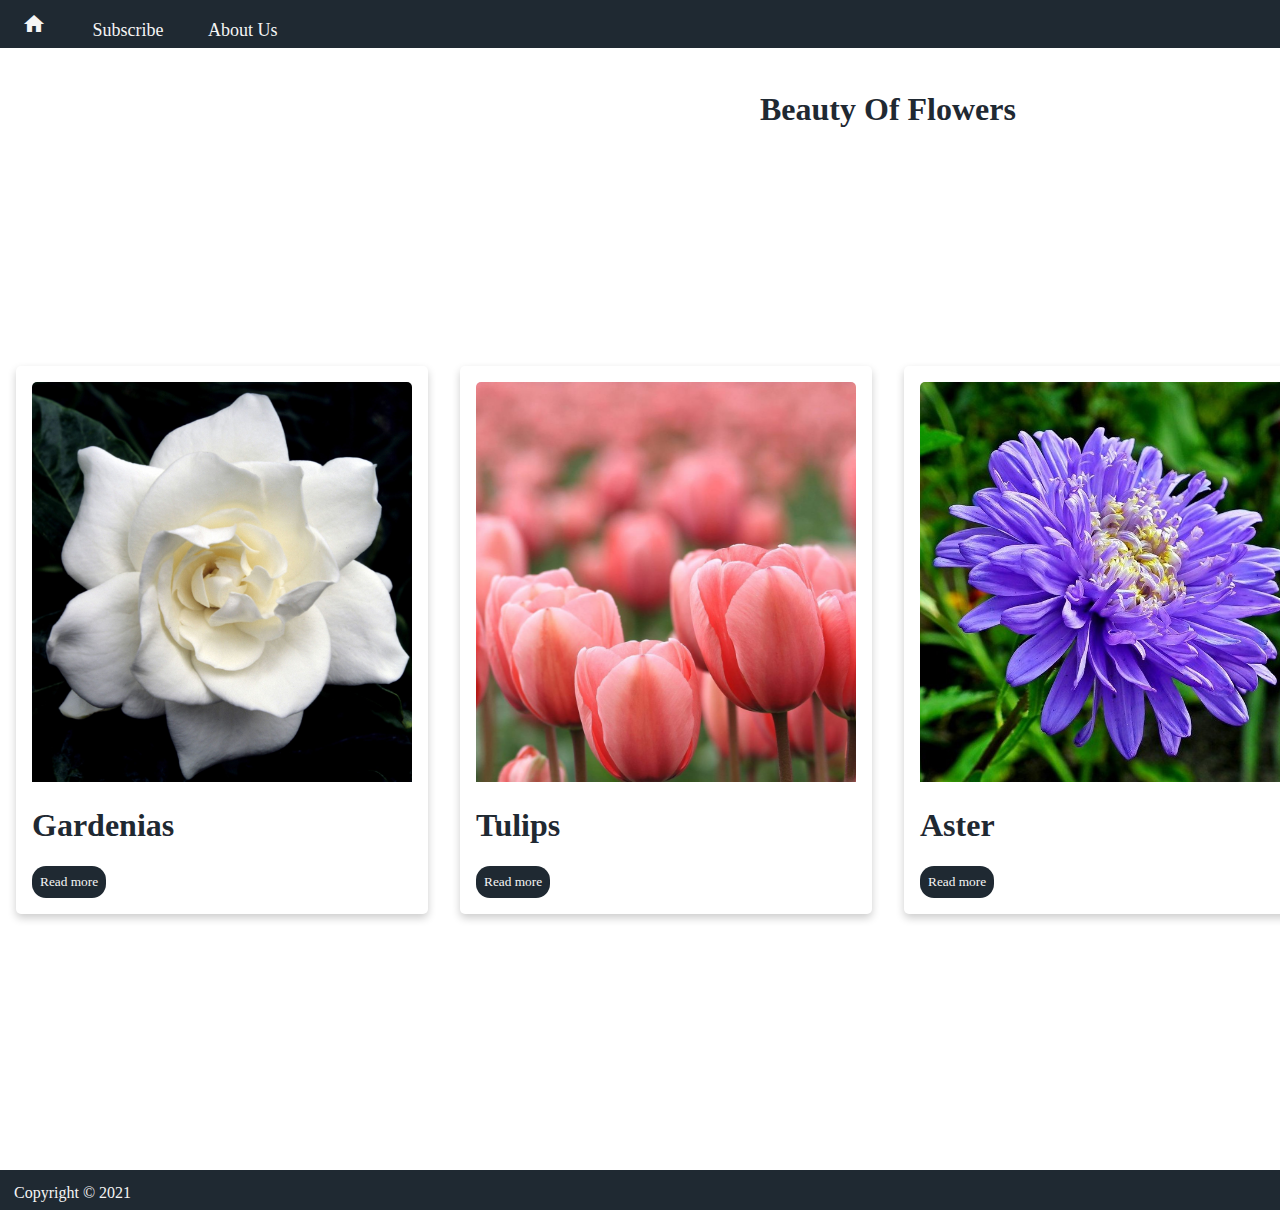
<file: Personal Blog Project/Index.html>
<!DOCTYPE html>
<html>
  <head>
    <meta charset="UTF-8" name="viewport" content="width=device-width, initial-scale=1.0">
    <title>Home Page</title>
    <link rel="stylesheet" href="StyleSheets/Style.css">
    <link rel="stylesheet" href="https://fonts.googleapis.com/icon?family=Material+Icons">
    <script>

      //TODO: Redirect to Post pages
      function pageRedirect() {
        window.location.href = "HtmlPages/BlogPost.html";
      }  
      
      function pageRedirect2() {
        window.location.href = "HtmlPages/BlogPostTulips.html";
      }  

      function pageRedirect3() {
        window.location.href = "HtmlPages/BlogPostAster.html";
      } 

      function pageRedirect4() {
        window.location.href = "HtmlPages/BlogPostPeonies.html";
      } 
     </script> 

  </head>
  <body>

      <!--TODO: Home page Grid-->
      <div class="container" id="home-cont">

        <!--TODO: Homepage Navigation bar -->
        <div class="nav-bar">
          <ul class="nav-list">
             <li class="home-item">
               <a class="material-icons" href="Index.html">home</a>
             </li>
             <li> 
               <a href="HtmlPages/SubscribePage.html">Subscribe</a> 
             </li>
             <li>
               <a href="#">About Us</a>
             </li>
             <li> 
              <a class="material-icons" id="search-icon" href="#">search</a> 
             </li>
          </ul> 
        </div>   

        <!--TODO: Homepage Header -->
        <div class="plog-header">
          <h1>Beauty Of Flowers</h1>
        </div>        

        <div class="bolg-card">
           <!--TODO: Homepage Flexbox cards-->
           <div class="felx-card">

              <div class="card1">
                 <img src="Images/Gardenia2.jpg" alt="Gardenia flower">
                 <h1>Gardenias</h1>
                 <button onclick="pageRedirect()">
                   Read more
                 </button>
              </div>

              <div class="card2">
                <img src="Images/Tulips.jpg" alt="Tulip flower">
                <h1>Tulips</h1>
                <button onclick="pageRedirect2()">
                  Read more
                </button>
             </div>

             <div class="card3">
              <img src="Images/Aster.jpg" alt="Aster flower">
              <h1>Aster</h1>
              <button onclick="pageRedirect3()">
                Read more
              </button>
             </div>

             <div class="card4">
              <img src="Images/Peonies.jpg" alt="Peonie flower">
              <h1>Peonies</h1>
              <button onclick="pageRedirect4()">
                Read more
              </button>
             </div>

           </div>
        </div>

        <!--TODO: Homepage Footer -->
        <div class="footer">
          Copyright © 2021
        </div>

      </div>

  </body>
</html>
</file>
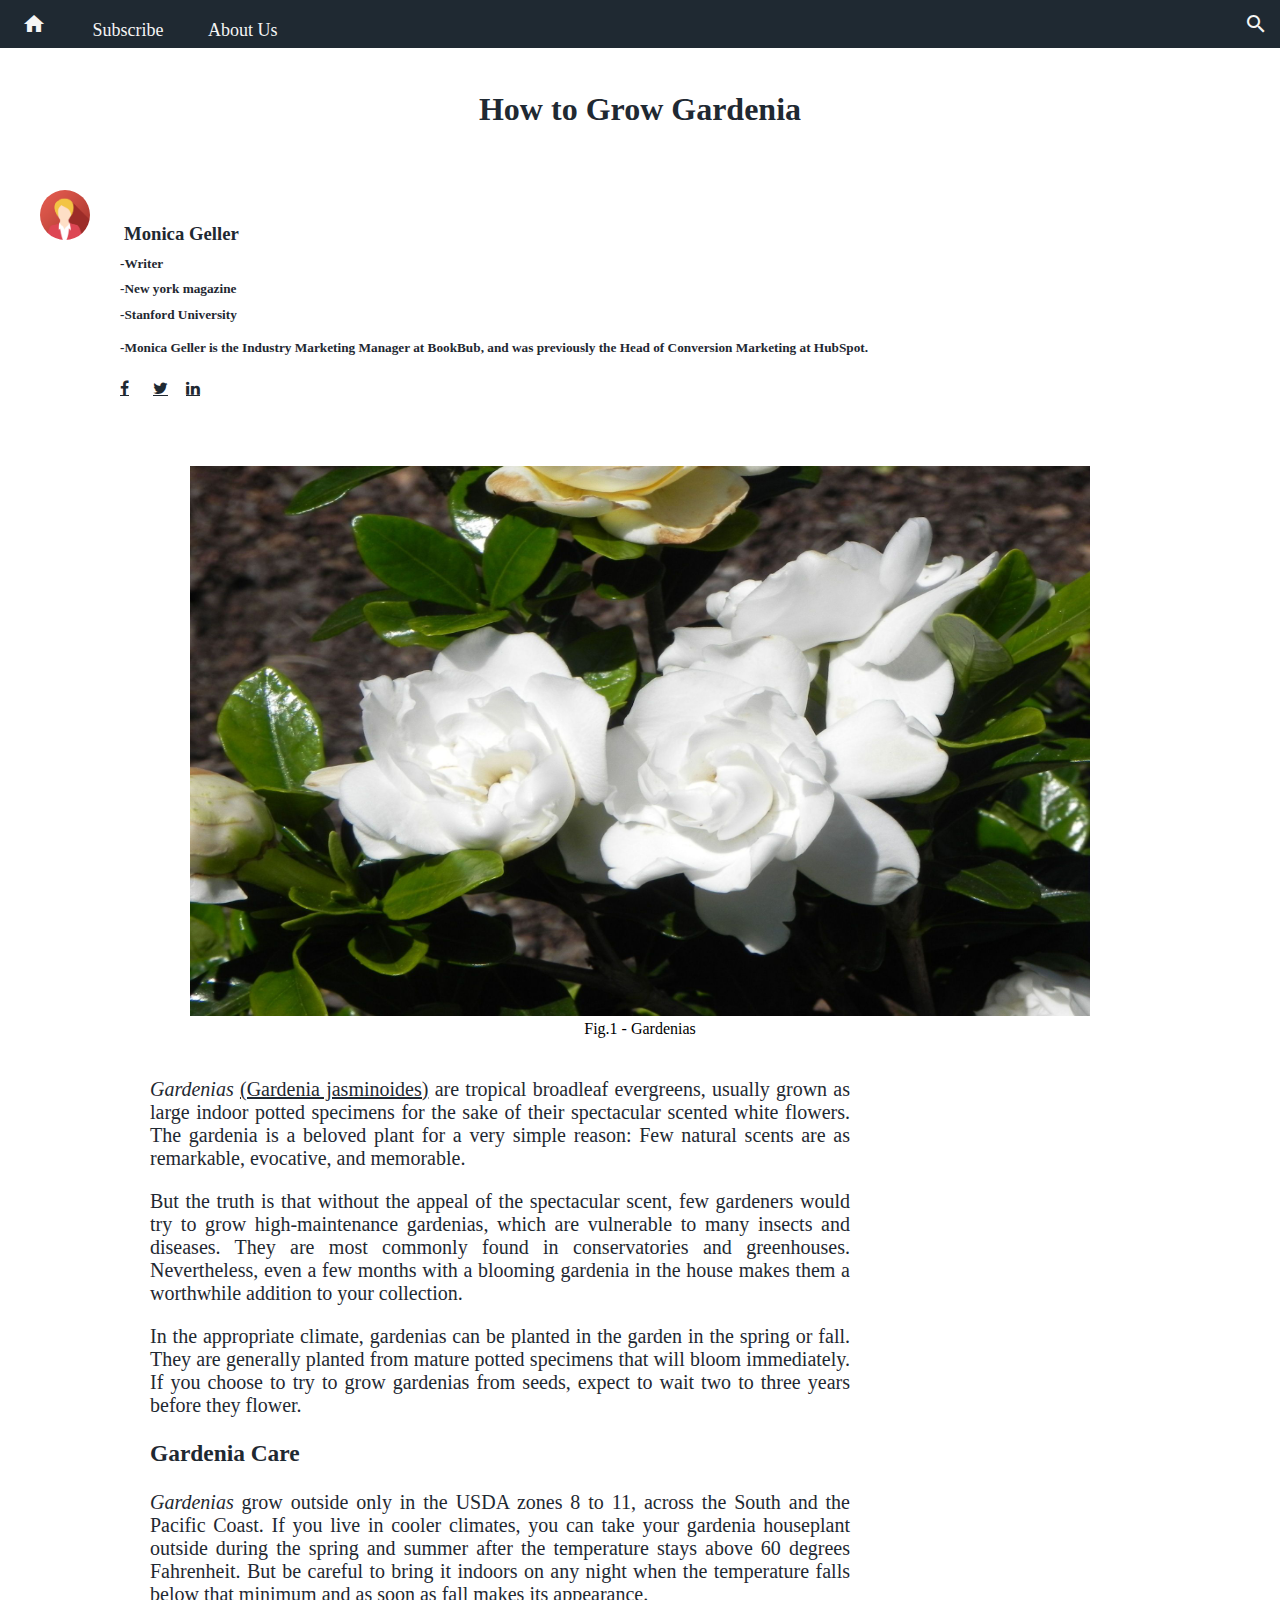
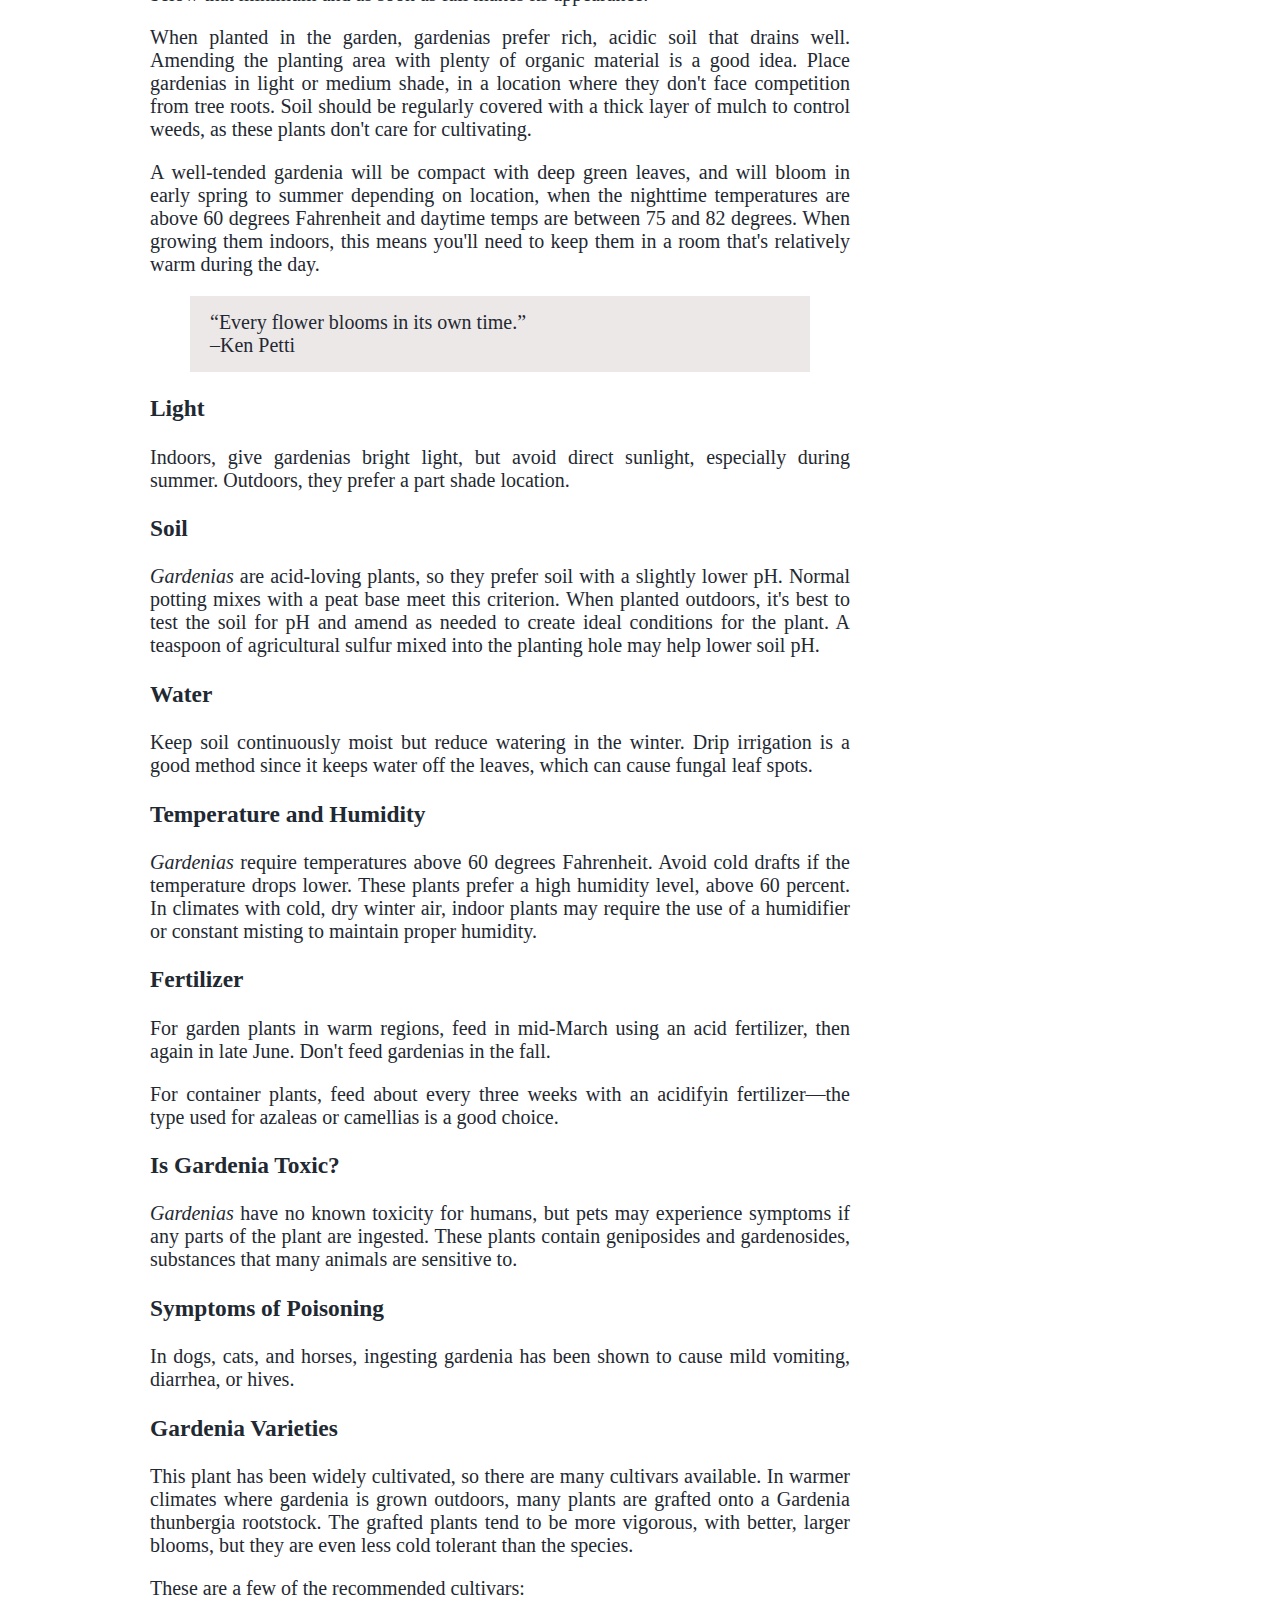
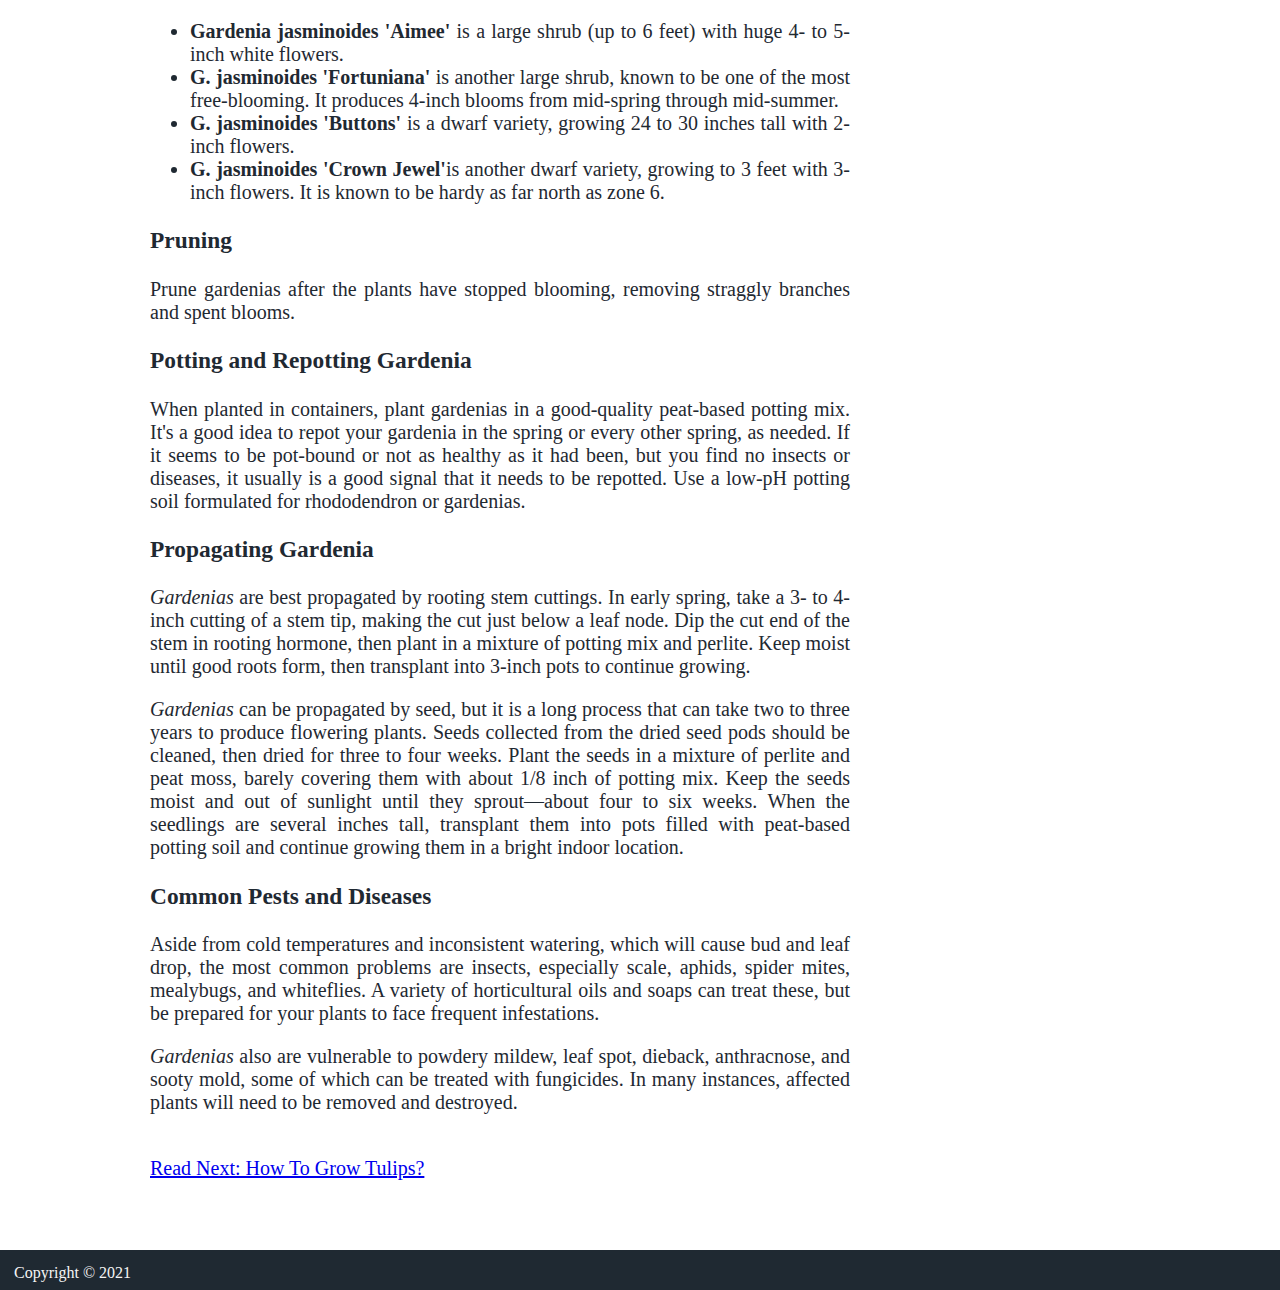
<file: Personal Blog Project/HtmlPages/BlogPost.html>
<!DOCTYPE html>
<html>
  <head>

    <meta charset="UTF-8" name="viewport" content="width=device-width, initial-scale=1.0">
    <title>Blog Page</title>
    <link rel="stylesheet" href="../StyleSheets/Style.css">
    <link rel="stylesheet" href="https://fonts.googleapis.com/icon?family=Material+Icons">
    <link rel="stylesheet" href="https://cdnjs.cloudflare.com/ajax/libs/font-awesome/4.7.0/css/font-awesome.min.css">

  </head>
  <body>

    <!--TODO: Blog Post Grid --> 
    <div class="container" id="blog-cont">
      <!--TODO: Blog Post Navigation bar -->
      <div class="nav-bar">
        <ul class="nav-list">
           <li class="home-item">
             <a class="material-icons" href="../Index.html">home</a>
           </li>
           <li> 
             <a href="SubscribePage.html">Subscribe</a> 
           </li>
           <li>
             <a href="#">About Us</a>
           </li>
           <li> 
            <a class="material-icons" id="search-icon" href="#">search</a> 
           </li>
        </ul> 
      </div> 

      <!--TODO: Blog Post Header -->
      <div class="plog-header" id="post-header">
        <h1>How to Grow Gardenia</h1>
      </div> 
      
      <!--TODO: Blog Post Author Info --> 
      <div class="f-auther" id="author-info">
        <img src="../Images/avatar5.png" alt="Author photo" class="avatar">
        <h3>Monica Geller</h3>
        <h5>-Writer </h5>
        <h5>-New york magazine </h5>
        <h5>-Stanford University </h5>
        <h5 class="h5">
          -Monica Geller is the Industry Marketing Manager at BookBub,
           and was previously the Head of Conversion Marketing at HubSpot.
        </h5>
        <!--TODO: Author Social sharing --> 
        <a href="http://facebook.com/" class="fa fa-facebook" id="facebook"></a> 
        <a href="http://twitter.com/" class="fa fa-twitter" id="twitter"></a>
        <a href="http://linkedin.com/" class="fa fa-linkedin" id="linkedin"></a>  
      </div>
      
      <!--TODO: Blog Post Content --> 
      <div class="post-content">
        <figure>
          <img id="post-img" src="../Images/Gardenia4.jpg" alt="Gardenia flower">
          <figcaption>Fig.1 - Gardenias</figcaption>
       </figure>
       <article>
         <p>
          <em> Gardenias</em> <u>(Gardenia jasminoides)</u> are tropical broadleaf evergreens, usually grown as large indoor potted specimens for the sake of their spectacular scented white flowers. The gardenia is a beloved plant for a very simple reason: Few natural scents are as remarkable, evocative, and memorable.
         </p>
         <p>
          But the truth is that without the appeal of the spectacular scent, few gardeners would try to grow high-maintenance gardenias, which are vulnerable to many insects and diseases. They are most commonly found in conservatories and greenhouses. Nevertheless, even a few months with a blooming gardenia in the house makes them a worthwhile addition to your collection.
         </p>
         <p>
          In the appropriate climate, gardenias can be planted in the garden in the spring or fall. They are generally planted from mature potted specimens that will bloom immediately. If you choose to try to grow gardenias from seeds, expect to wait two to three years before they flower.
         </p>
         <h3>Gardenia Care</h3>
         <p>
          <em> Gardenias</em> grow outside only in the USDA zones 8 to 11, across the South and the Pacific Coast. If you live in cooler climates, you can take your gardenia houseplant outside during the spring and summer after the temperature stays above 60 degrees Fahrenheit. But be careful to bring it indoors on any night when the temperature falls below that minimum and as soon as fall makes its appearance.
         </p>
         <p>
          When planted in the garden, gardenias prefer rich, acidic soil that drains well. Amending the planting area with plenty of organic material is a good idea. Place gardenias in light or medium shade, in a location where they don't face competition from tree roots. Soil should be regularly covered with a thick layer of mulch to control weeds, as these plants don't care for cultivating.
         </p>
         <p>
          A well-tended gardenia will be compact with deep green leaves, and will bloom in early spring to summer depending on location, when the nighttime temperatures are above 60 degrees Fahrenheit and daytime temps are between 75 and 82 degrees. When growing them indoors, this means you'll need to keep them in a room that's relatively warm during the day.
         </p>
         <p>
          <blockquote>
           
            “Every flower blooms in its own time.”
            <figcaption>–Ken Petti</figcaption>
          
          </blockquote>
         </p>
         <h3>Light</h3>
         <p>
          Indoors, give gardenias bright light, but avoid direct sunlight, especially during summer. Outdoors, they prefer a part shade location.
         </p>
         <h3>Soil</h3>
         <p>
          <em>Gardenias</em> are acid-loving plants, so they prefer soil with a slightly lower pH. Normal potting mixes with a peat base meet this criterion. When planted outdoors, it's best to test the soil for pH and amend as needed to create ideal conditions for the plant. A teaspoon of agricultural sulfur mixed into the planting hole may help lower soil pH.
         </p>
         <h3>Water</h3>
         <p>
          Keep soil continuously moist but reduce watering in the winter. Drip irrigation is a good method since it keeps water off the leaves, which can cause fungal leaf spots.
         </p>
         <h3>Temperature and Humidity</h3>
         <p>
          <em> Gardenias</em> require temperatures above 60 degrees Fahrenheit. Avoid cold drafts if the temperature drops lower. These plants prefer a high humidity level, above 60 percent. In climates with cold, dry winter air, indoor plants may require the use of a humidifier or constant misting to maintain proper humidity.
         </p>
         <h3>Fertilizer</h3>
         <p>
           For garden plants in warm regions, feed in mid-March using an acid fertilizer, then again in late June. Don't feed gardenias in the fall.
         </p>
         <p>
           For container plants, feed about every three weeks with an acidifyin fertilizer—the type used for azaleas or camellias is a good choice.
         </p>
         <h3>Is Gardenia Toxic?</h3>
         <p>
           <em> Gardenias</em> have no known toxicity for humans, but pets may experience symptoms if any parts of the plant are ingested. These plants contain geniposides and gardenosides, substances that many animals are sensitive to.
         </p>
         <h3>Symptoms of Poisoning</h3>
         <p>
          In dogs, cats, and horses, ingesting gardenia has been shown to cause mild vomiting, diarrhea, or hives.
         </p>
         <h3>Gardenia Varieties</h3>
         <p>
          This plant has been widely cultivated, so there are many cultivars available. In warmer climates where gardenia is grown outdoors, many plants are grafted onto a Gardenia thunbergia rootstock. The grafted plants tend to be more vigorous, with better, larger blooms, but they are even less cold tolerant than the species.
         </p>
         <p>
          These are a few of the recommended cultivars:
         </p>
         <ul class="list"> 
           <li> 
             <strong>Gardenia jasminoides 'Aimee'</strong> is a large shrub (up to 6 feet) with huge 4- to 5-inch white flowers.
            </li>
           <li> 
             <strong>G. jasminoides 'Fortuniana'</strong> is another large shrub, known to be one of the most free-blooming. It produces 4-inch blooms from mid-spring through mid-summer.
            </li>
           <li> 
             <strong>G. jasminoides 'Buttons'</strong> is a dwarf variety, growing 24 to 30 inches tall with 2-inch flowers.
            </li>
           <li> 
             <strong>G. jasminoides 'Crown Jewel'</strong>is another dwarf variety, growing to 3 feet with 3-inch flowers. It is known to be hardy as far north as zone 6.
            </li>
         </ul>
         <h3>Pruning</h3>
         <p>
          Prune gardenias after the plants have stopped blooming, removing straggly branches and spent blooms.
         </p>
         <h3>Potting and Repotting Gardenia</h3>
         <p>
          When planted in containers, plant gardenias in a good-quality peat-based potting mix. It's a good idea to repot your gardenia in the spring or every other spring, as needed. If it seems to be pot-bound or not as healthy as it had been, but you find no insects or diseases, it usually is a good signal that it needs to be repotted. Use a low-pH potting soil formulated for rhododendron or gardenias.
         </p>
         <h3>Propagating Gardenia</h3>
         <p>
           <em> Gardenias </em> are best propagated by rooting stem cuttings. In early spring, take a 3- to 4-inch cutting of a stem tip, making the cut just below a leaf node. Dip the cut end of the stem in rooting hormone, then plant in a mixture of potting mix and perlite. Keep moist until good roots form, then transplant into 3-inch pots to continue growing.
         </p>
         <p>
          <em> Gardenias </em>  can be propagated by seed, but it is a long process that can take two to three years to produce flowering plants. Seeds collected from the dried seed pods should be cleaned, then dried for three to four weeks. Plant the seeds in a mixture of perlite and peat moss, barely covering them with about 1/8 inch of potting mix. Keep the seeds moist and out of sunlight until they sprout—about four to six weeks. When the seedlings are several inches tall, transplant them into pots filled with peat-based potting soil and continue growing them in a bright indoor location.
         </p>
         <h3>Common Pests and Diseases</h3>
         <p>
          Aside from cold temperatures and inconsistent watering, which will cause bud and leaf drop, the most common problems are insects, especially scale, aphids, spider mites, mealybugs, and whiteflies. A variety of horticultural oils and soaps can treat these, but be prepared for your plants to face frequent infestations.
         </p>
         <p>
          <em> Gardenias </em>  also are vulnerable to powdery mildew, leaf spot, dieback, anthracnose, and sooty mold, some of which can be treated with fungicides. In many instances, affected plants will need to be removed and destroyed.
         </p>
         <br>
         <a href="BlogPostTulips.html">Read Next: How To Grow Tulips?</a>
       </article>
       
      </div>
    
      <!--TODO: Blog Post Footer --> 
      <div class="footer">
        Copyright © 2021
      </div>
    </div>

  </body>
</html>
</file>
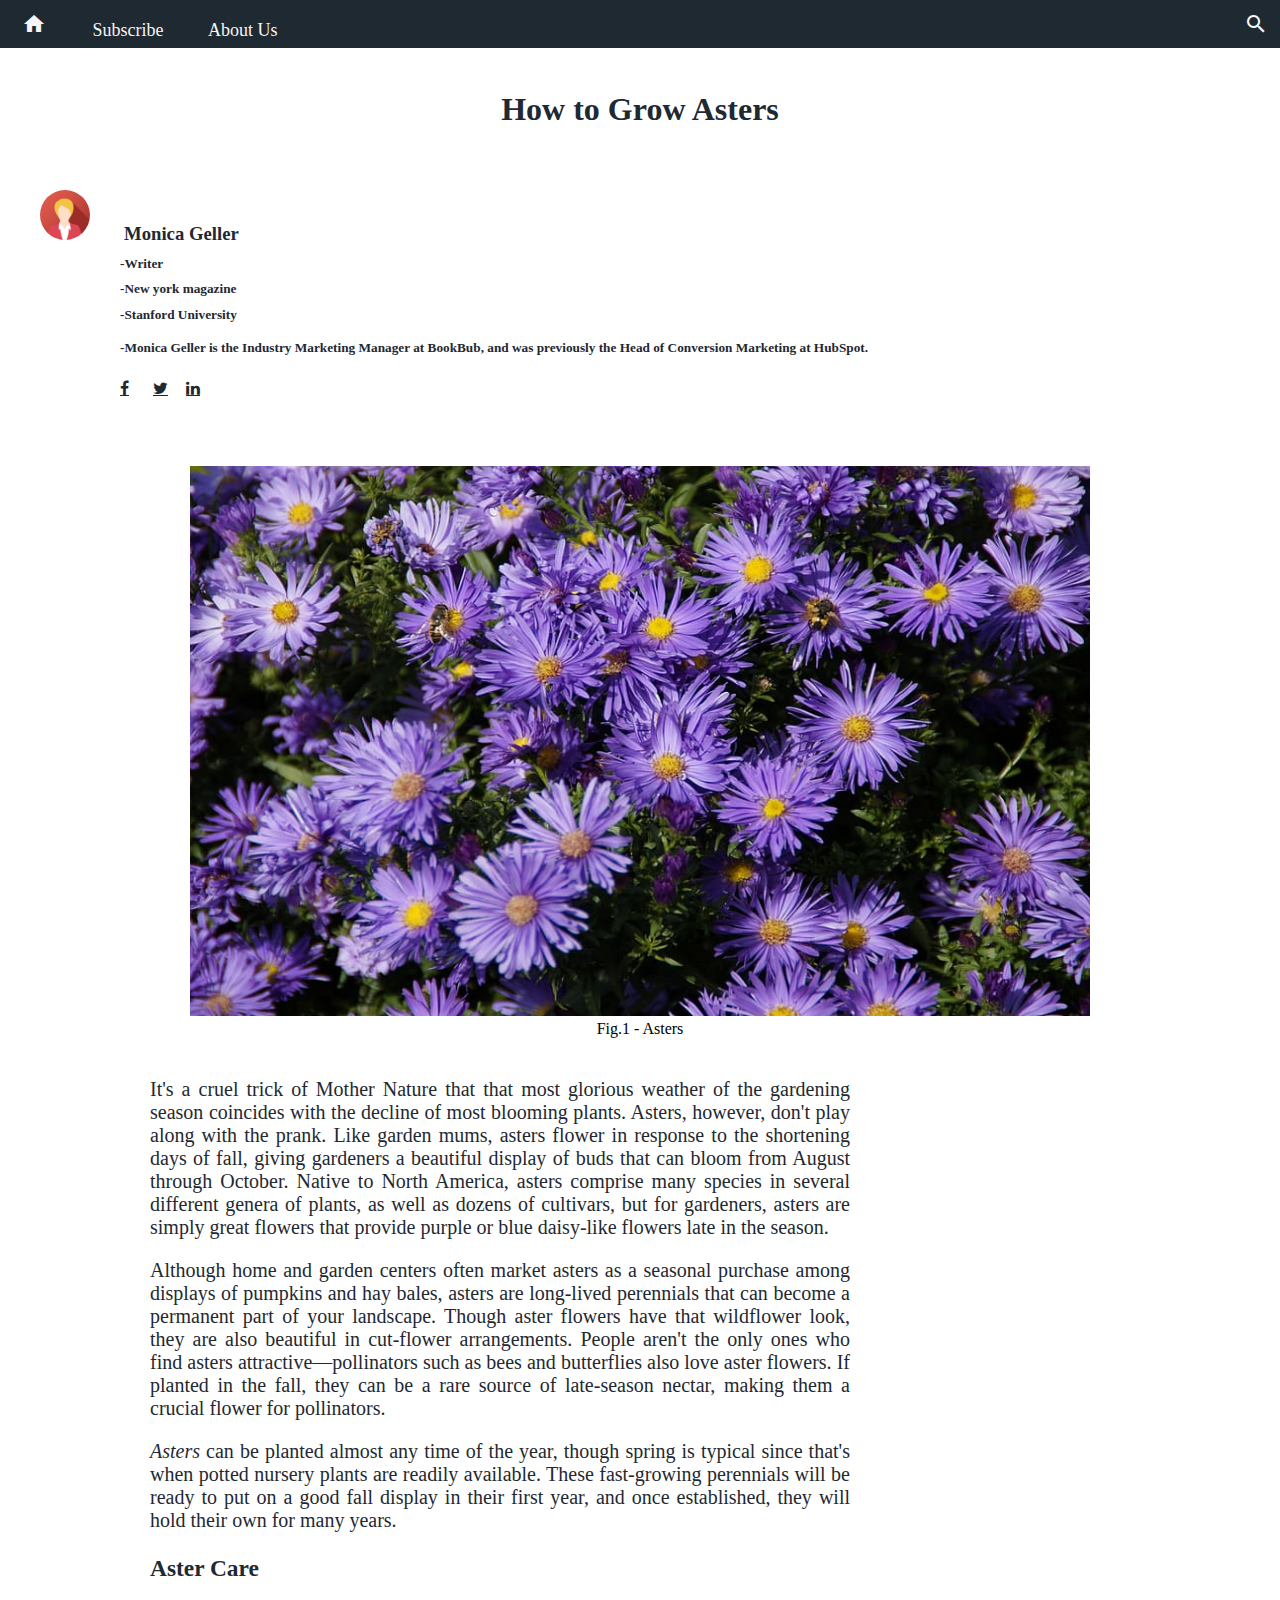
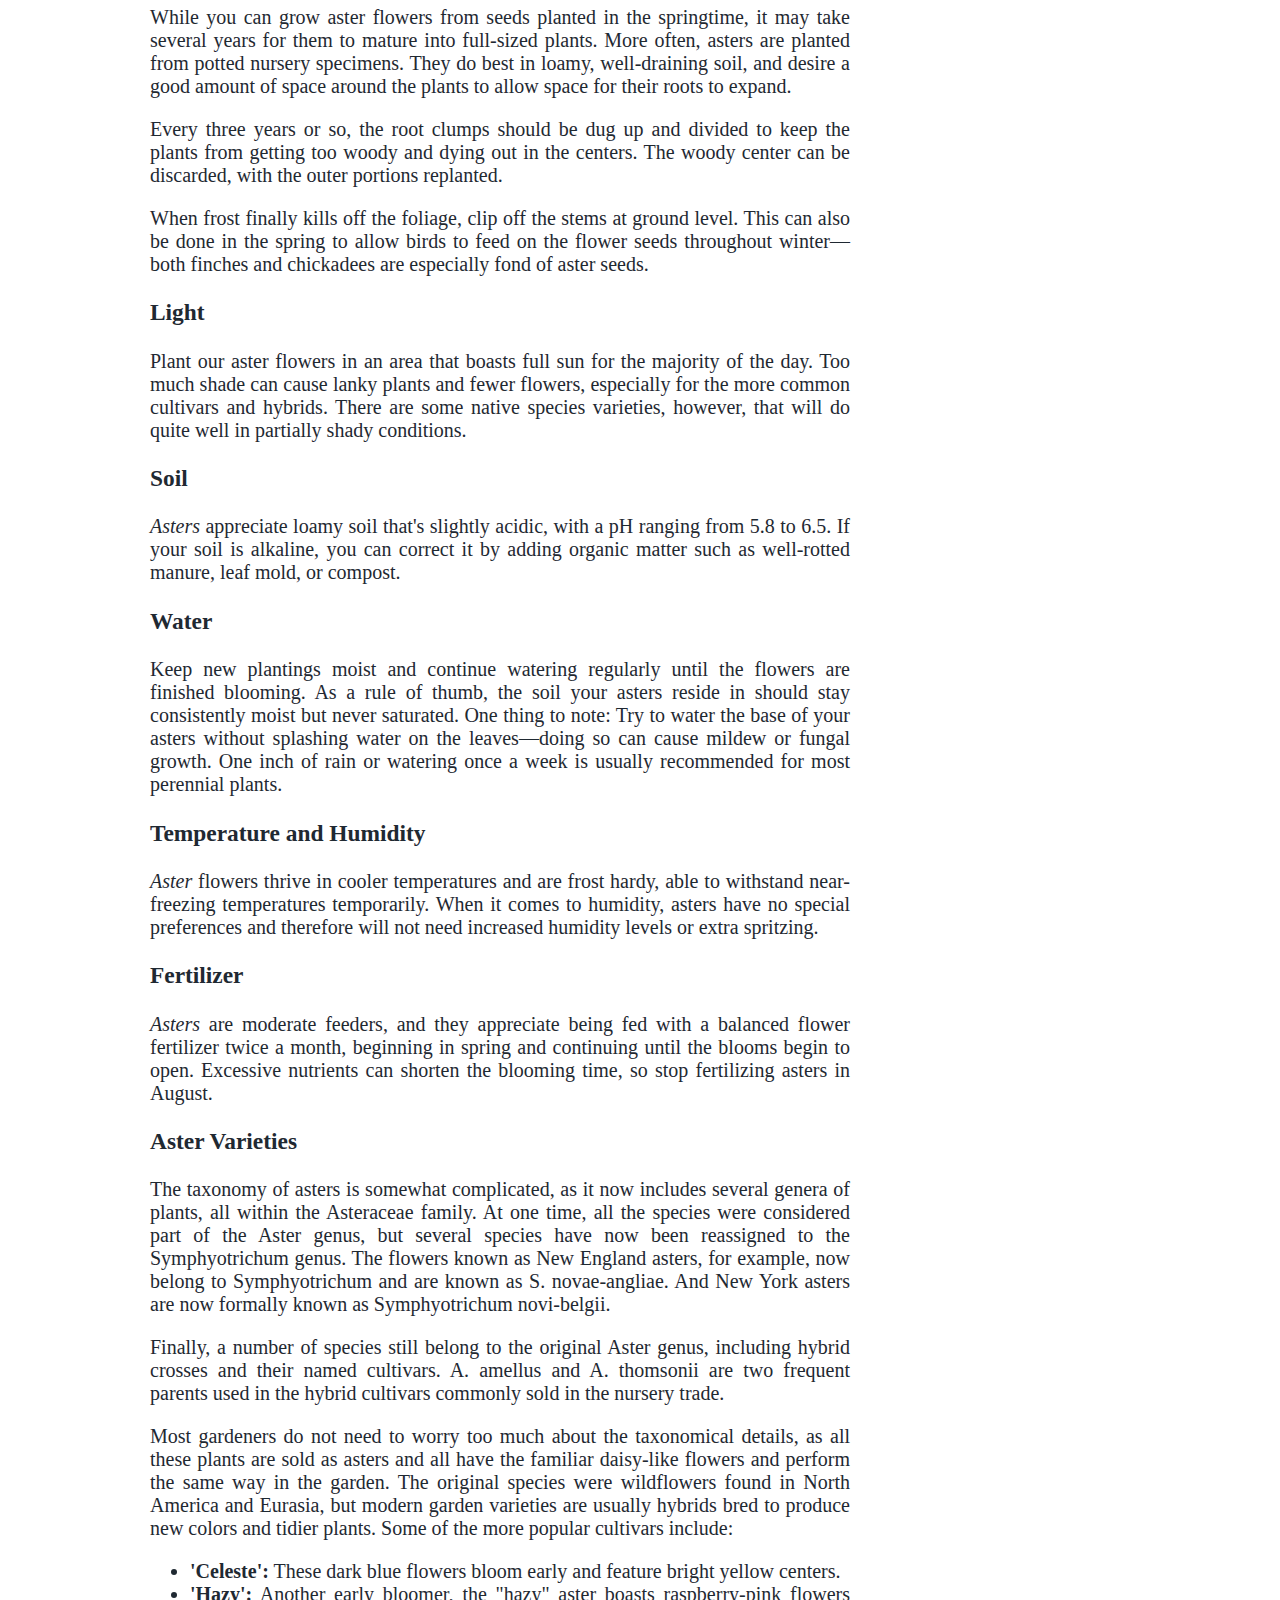
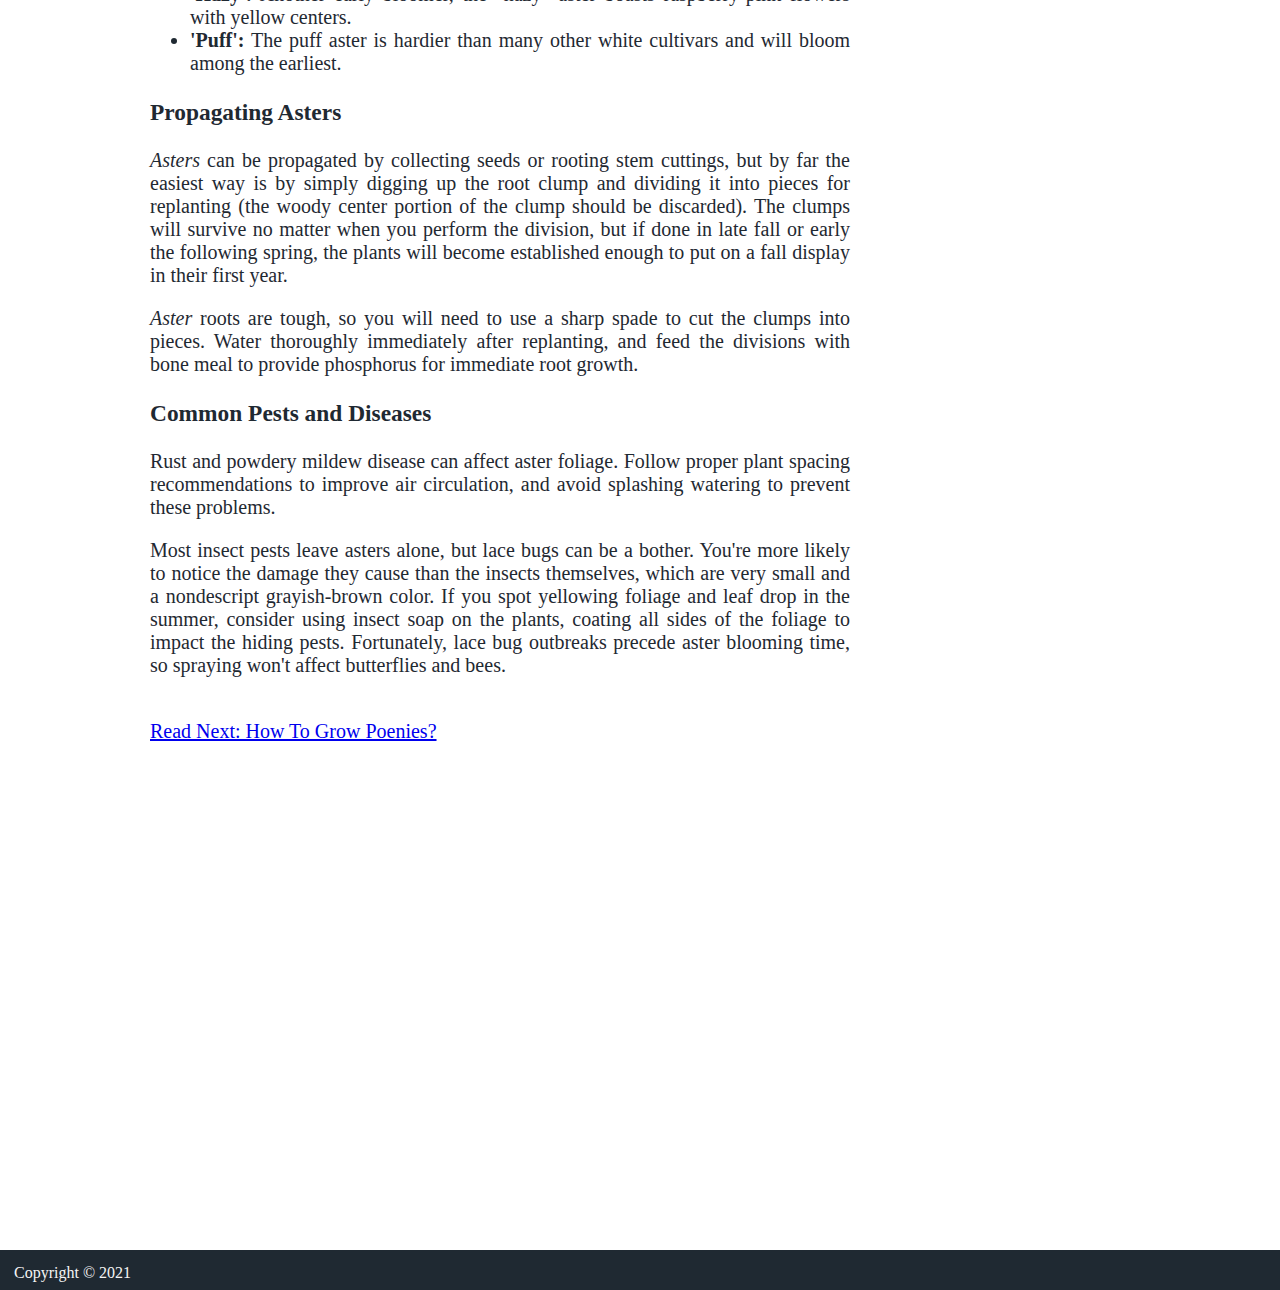
<file: Personal Blog Project/HtmlPages/BlogPostAster.html>
<!DOCTYPE html>
<html>
  <head>
    <meta charset="UTF-8" name="viewport" content="width=device-width, initial-scale=1.0">
    <title>Blog Page</title>
    <link rel="stylesheet" href="../StyleSheets/Style.css">
    <link rel="stylesheet" href="https://fonts.googleapis.com/icon?family=Material+Icons">
    <link rel="stylesheet" href="https://cdnjs.cloudflare.com/ajax/libs/font-awesome/4.7.0/css/font-awesome.min.css">

  </head>
  <body>
    <!--TODO: Blog Post Grid --> 
    <div class="container" id="blog-cont">
      <!--TODO: Blog Post Navigation bar -->
      <div class="nav-bar">
        <ul class="nav-list">
           <li class="home-item">
             <a class="material-icons" href="../Index.html">home</a>
           </li>
           <li> 
             <a href="SubscribePage.html">Subscribe</a> 
           </li>
           <li>
             <a href="#">About Us</a>
           </li>
           <li> 
            <a class="material-icons" id="search-icon" href="#">search</a> 
           </li>
        </ul> 
      </div> 

      <!--TODO: Blog Post Header -->
      <div class="plog-header" id="post-header">
        <h1>How to Grow Asters</h1>
      </div> 

      <!--TODO: Blog Post Author Info -->
      <div class="f-auther" id="author-info">
        <img src="../Images/avatar5.png" alt="Author photo" class="avatar">
        <h3>Monica Geller</h3>
        <h5>-Writer </h5>
        <h5>-New york magazine </h5>
        <h5>-Stanford University </h5>
        <h5 class="h5">
          -Monica Geller is the Industry Marketing Manager at BookBub,
           and was previously the Head of Conversion Marketing at HubSpot.
        </h5>
        <!--TODO: Author Social sharing --> 
        <a href="http://facebook.com/" class="fa fa-facebook" id="facebook"></a> 
        <a href="http://twitter.com/" class="fa fa-twitter" id="twitter"></a>
        <a href="http://linkedin.com/" class="fa fa-linkedin" id="linkedin"></a>   
      </div>
      
      <!--TODO: Blog Post Content --> 
      <div class="post-content">
        <figure>
          <img id="post-img" src="../Images/asters1.jpg" alt="Aster flower">
          <figcaption>Fig.1 - Asters</figcaption>
       </figure>
       <article>
         <p>
          It's a cruel trick of Mother Nature that that most glorious weather of the gardening season coincides with the decline of most blooming plants. Asters, however, don't play along with the prank. Like garden mums, asters flower in response to the shortening days of fall, giving gardeners a beautiful display of buds that can bloom from August through October. Native to North America, asters comprise many species in several different genera of plants, as well as dozens of cultivars, but for gardeners, asters are simply great flowers that provide purple or blue daisy-like flowers late in the season.
         <p>
          Although home and garden centers often market asters as a seasonal purchase among displays of pumpkins and hay bales, asters are long-lived perennials that can become a permanent part of your landscape. Though aster flowers have that wildflower look, they are also beautiful in cut-flower arrangements. People aren't the only ones who find asters attractive—pollinators such as bees and butterflies also love aster flowers. If planted in the fall, they can be a rare source of late-season nectar, making them a crucial flower for pollinators.
         </p>
         <p>
          <em> Asters</em> can be planted almost any time of the year, though spring is typical since that's when potted nursery plants are readily available. These fast-growing perennials will be ready to put on a good fall display in their first year, and once established, they will hold their own for many years.
         </p>
         <h3>Aster Care</h3>
         <p>
          While you can grow aster flowers from seeds planted in the springtime, it may take several years for them to mature into full-sized plants. More often, asters are planted from potted nursery specimens. They do best in loamy, well-draining soil, and desire a good amount of space around the plants to allow space for their roots to expand.
         </p>
         <p>
          Every three years or so, the root clumps should be dug up and divided to keep the plants from getting too woody and dying out in the centers. The woody center can be discarded, with the outer portions replanted.
         </p>
         <p>
          When frost finally kills off the foliage, clip off the stems at ground level. This can also be done in the spring to allow birds to feed on the flower seeds throughout winter—both finches and chickadees are especially fond of aster seeds.
         </p>
         <h3>Light</h3>
         <p>
          Plant our aster flowers in an area that boasts full sun for the majority of the day. Too much shade can cause lanky plants and fewer flowers, especially for the more common cultivars and hybrids. There are some native species varieties, however, that will do quite well in partially shady conditions.         
        </p>
         <h3>Soil</h3>
         <p>
          <em> Asters</em> appreciate loamy soil that's slightly acidic, with a pH ranging from 5.8 to 6.5. If your soil is alkaline, you can correct it by adding organic matter such as well-rotted manure, leaf mold, or compost.
         </p>
         <h3>Water</h3>
         <p>
          Keep new plantings moist and continue watering regularly until the flowers are finished blooming. As a rule of thumb, the soil your asters reside in should stay consistently moist but never saturated. One thing to note: Try to water the base of your asters without splashing water on the leaves—doing so can cause mildew or fungal growth. One inch of rain or watering once a week is usually recommended for most perennial plants.
         </p>
         <h3>Temperature and Humidity</h3>
         <p>
          <em> Aster</em> flowers thrive in cooler temperatures and are frost hardy, able to withstand near-freezing temperatures temporarily. When it comes to humidity, asters have no special preferences and therefore will not need increased humidity levels or extra spritzing.
         </p>
         <h3>Fertilizer</h3>
         <p>
          <em> Asters</em> are moderate feeders, and they appreciate being fed with a balanced flower fertilizer twice a month, beginning in spring and continuing until the blooms begin to open. Excessive nutrients can shorten the blooming time, so stop fertilizing asters in August.
         </p>
         <h3>Aster Varieties</h3>
         <p>
          The taxonomy of asters is somewhat complicated, as it now includes several genera of plants, all within the Asteraceae family. At one time, all the species were considered part of the Aster genus, but several species have now been reassigned to the Symphyotrichum genus. The flowers known as New England asters, for example, now belong to Symphyotrichum and are known as S. novae-angliae. And New York asters are now formally known as Symphyotrichum novi-belgii.
         </p>
         <p>
          Finally, a number of species still belong to the original Aster genus, including hybrid crosses and their named cultivars. A. amellus and A. thomsonii are two frequent parents used in the hybrid cultivars commonly sold in the nursery trade.
         </p>
         <p>
          Most gardeners do not need to worry too much about the taxonomical details, as all these plants are sold as asters and all have the familiar daisy-like flowers and perform the same way in the garden. The original species were wildflowers found in North America and Eurasia, but modern garden varieties are usually hybrids bred to produce new colors and tidier plants. Some of the more popular cultivars include:
         </p>
         <ul class="list"> 
           <li> 
             <strong>'Celeste':</strong> These dark blue flowers bloom early and feature bright yellow centers.
           </li>
           <li> 
             <strong>'Hazy':</strong> Another early bloomer, the "hazy" aster boasts raspberry-pink flowers with yellow centers.
           </li>
           <li> 
             <strong>'Puff':</strong> The puff aster is hardier than many other white cultivars and will bloom among the earliest.
           </li>
         </ul>
         <h3>Propagating Asters</h3>
         <p>
          <em> Asters</em> can be propagated by collecting seeds or rooting stem cuttings, but by far the easiest way is by simply digging up the root clump and dividing it into pieces for replanting (the woody center portion of the clump should be discarded). The clumps will survive no matter when you perform the division, but if done in late fall or early the following spring, the plants will become established enough to put on a fall display in their first year.
         </p>
         <p>
          <em> Aster</em> roots are tough, so you will need to use a sharp spade to cut the clumps into pieces. Water thoroughly immediately after replanting, and feed the divisions with bone meal to provide phosphorus for immediate root growth.
         </p>
         <h3>Common Pests and Diseases</h3>
         <p>
          Rust and powdery mildew disease can affect aster foliage. Follow proper plant spacing recommendations to improve air circulation, and avoid splashing watering to prevent these problems.        
         </p>
         <p>
          Most insect pests leave asters alone, but lace bugs can be a bother. You're more likely to notice the damage they cause than the insects themselves, which are very small and a nondescript grayish-brown color. If you spot yellowing foliage and leaf drop in the summer, consider using insect soap on the plants, coating all sides of the foliage to impact the hiding pests. Fortunately, lace bug outbreaks precede aster blooming time, so spraying won't affect butterflies and bees.
         </p>
         <br>
         <a href="BlogPostPeonies.html">Read Next: How To Grow Poenies?</a>
       </article>
      </div>
    
      <!--TODO: Blog Post Footer -->
      <div class="footer">
        Copyright © 2021
      </div>
    </div>

  </body>
</html>
</file>
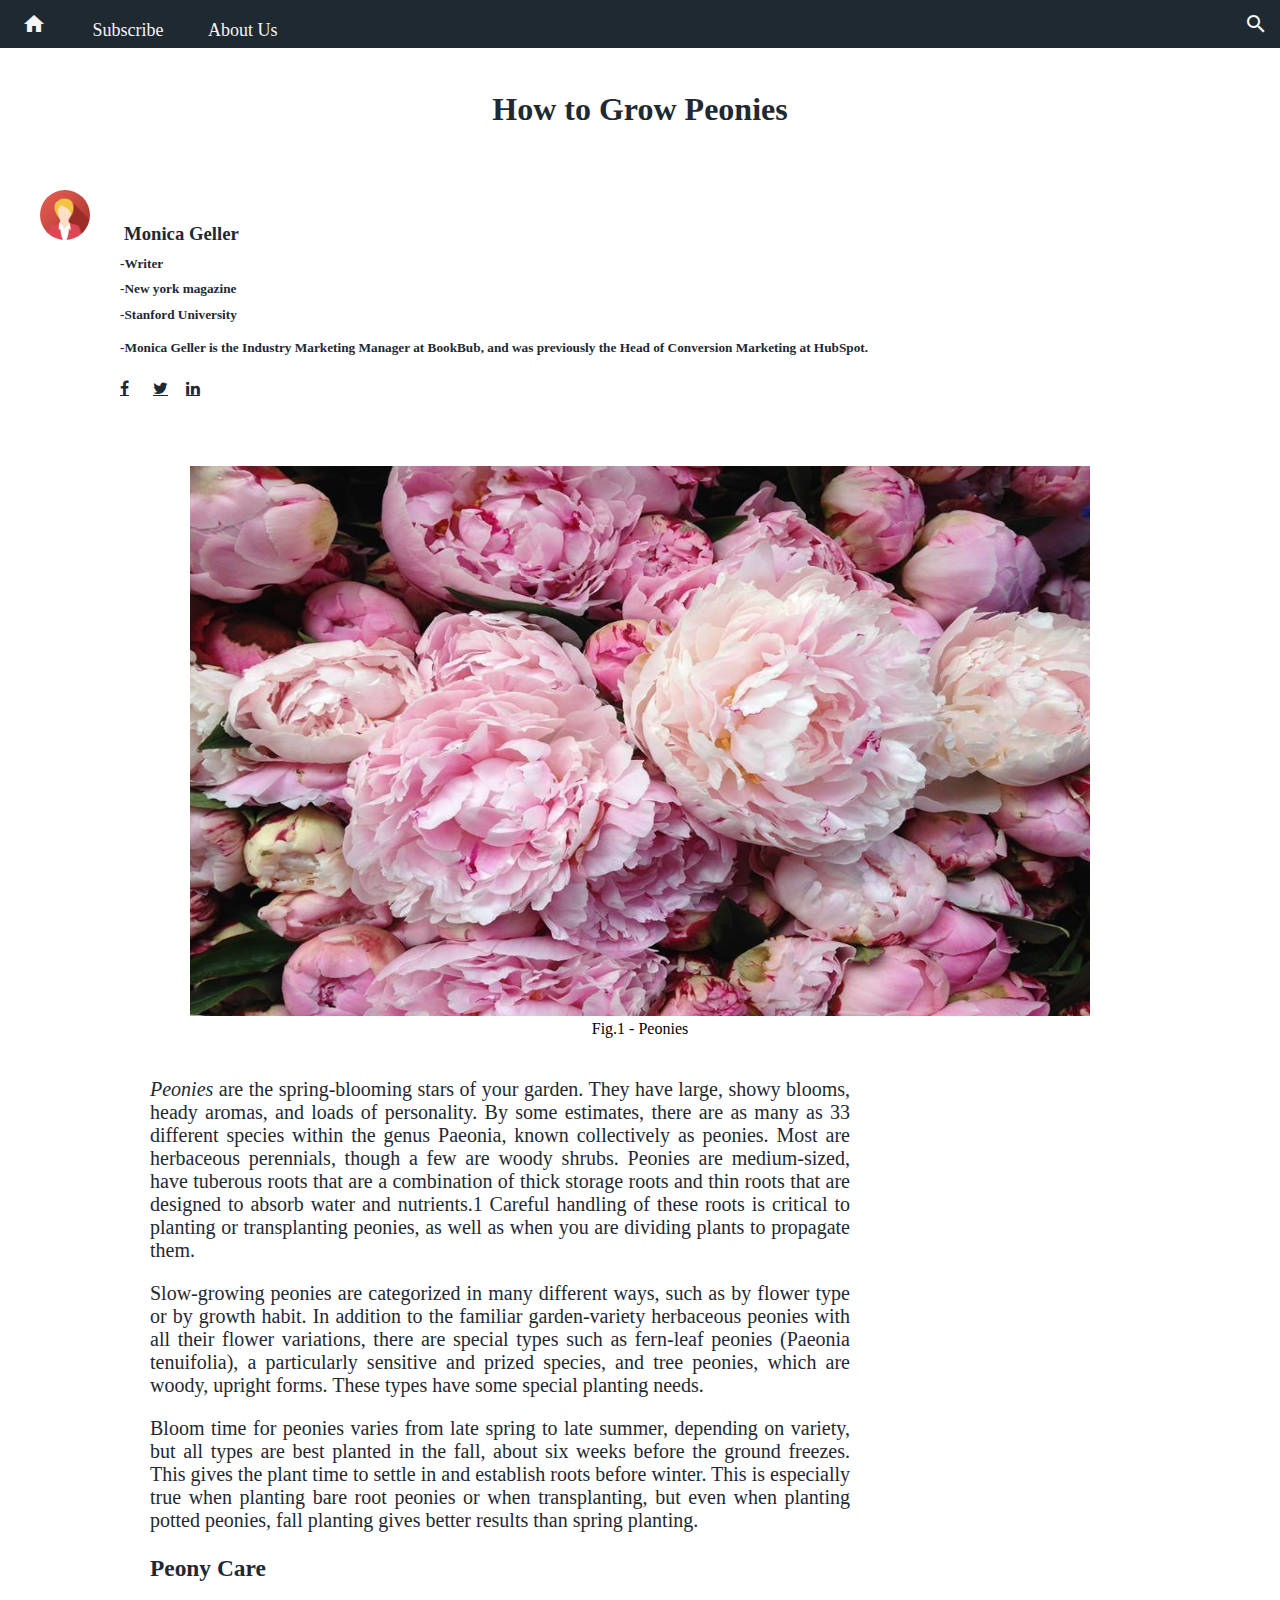
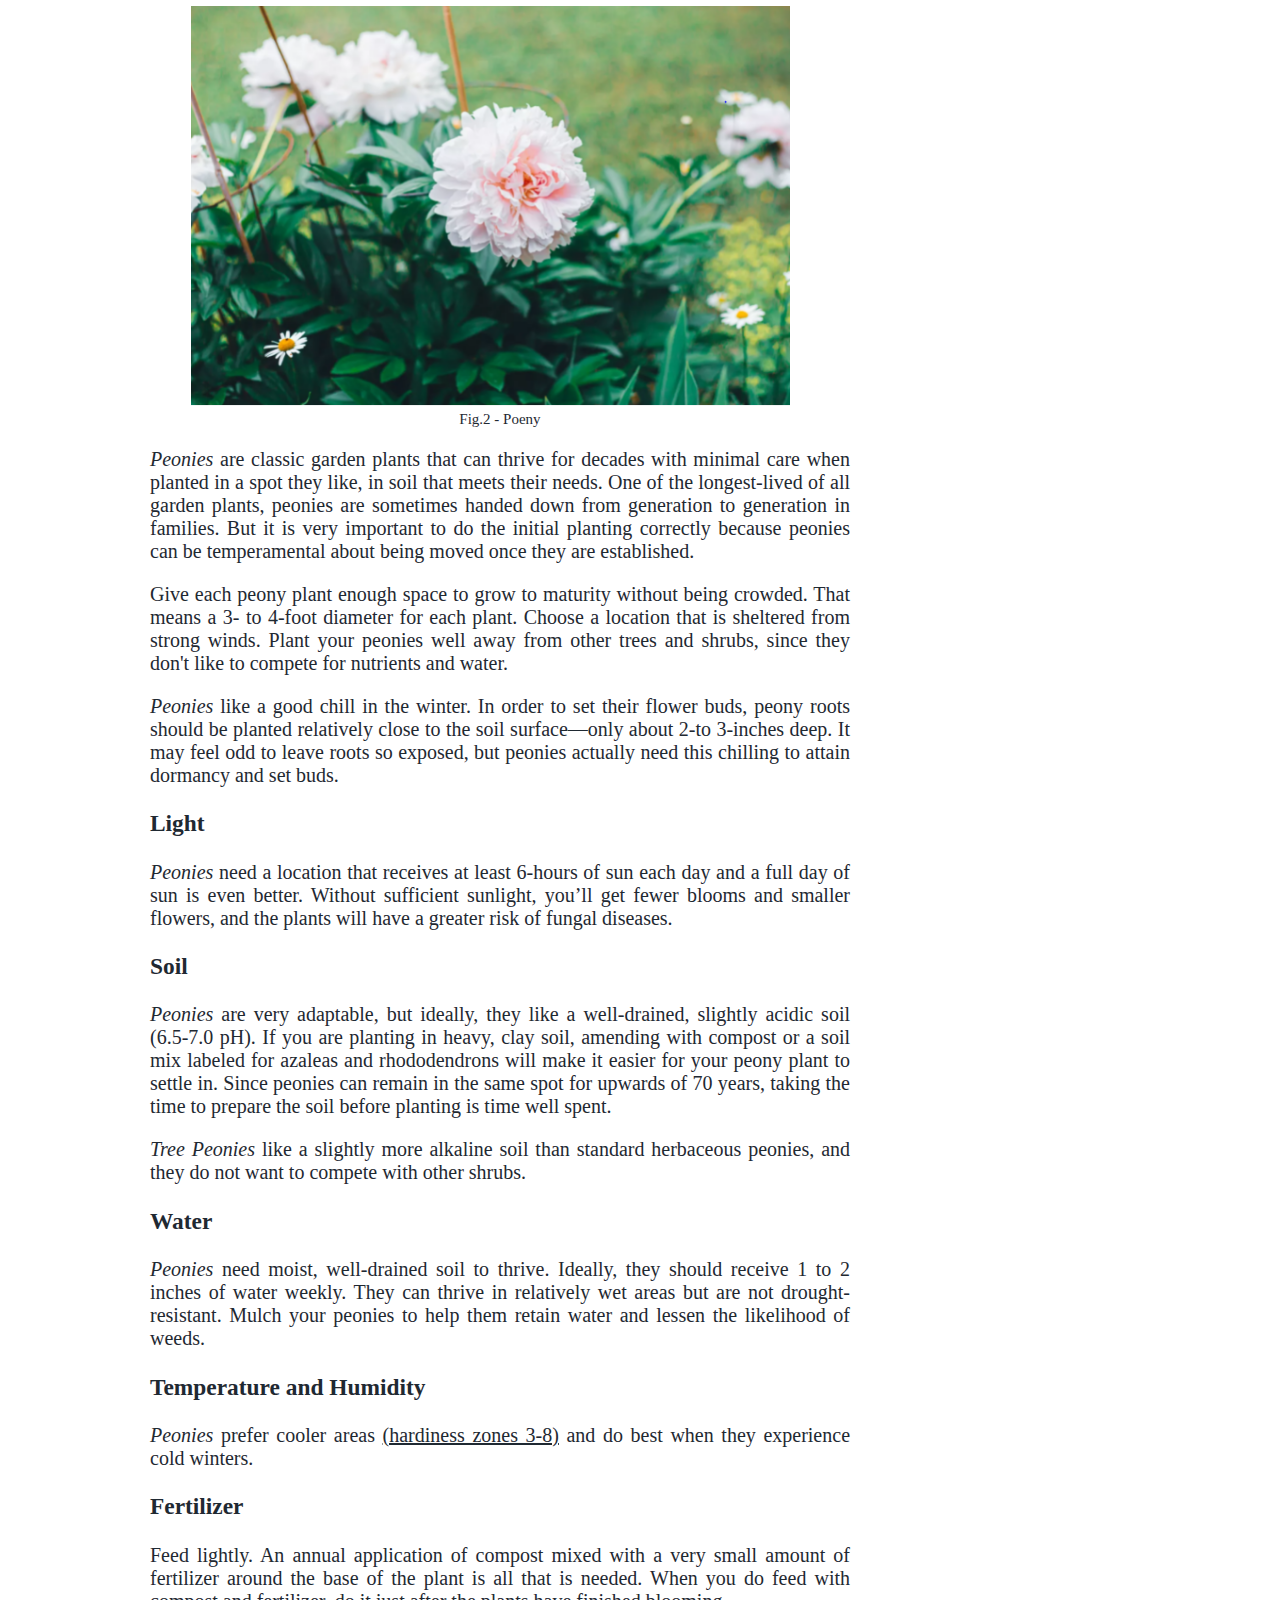
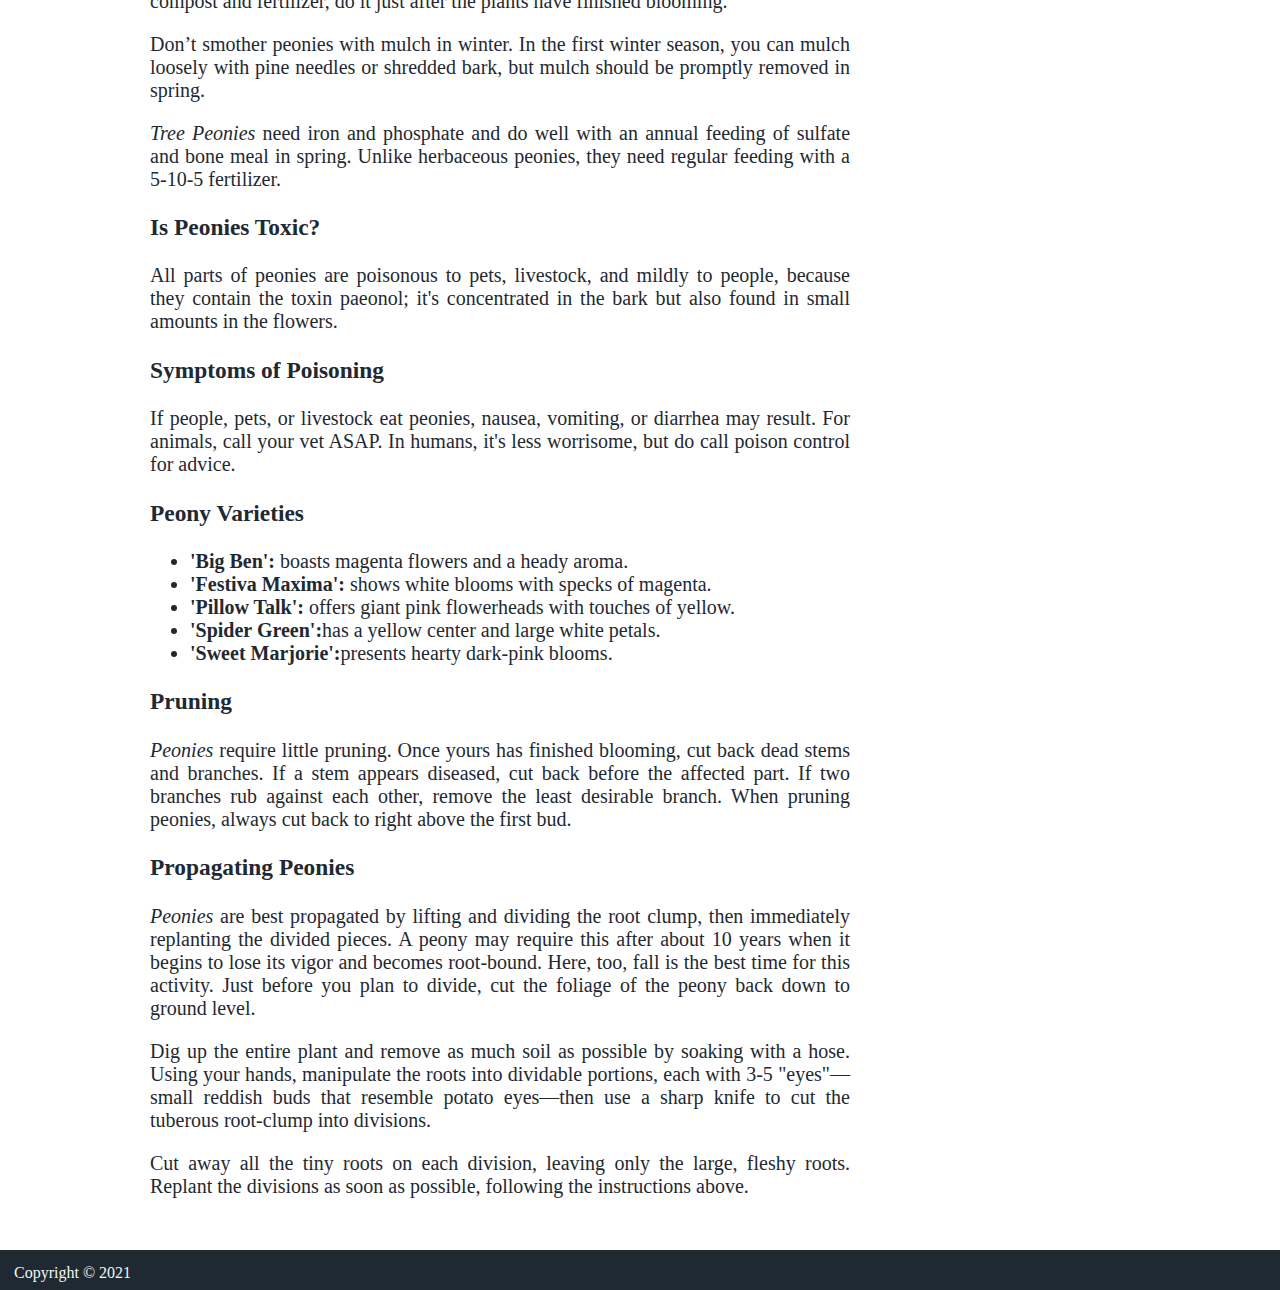
<file: Personal Blog Project/HtmlPages/BlogPostPeonies.html>
<!DOCTYPE html>
<html>
  <head>
    <meta charset="UTF-8" name="viewport" content="width=device-width, initial-scale=1.0">
    <title>Blog Page</title>
    <link rel="stylesheet" href="../StyleSheets/Style.css">
    <link rel="stylesheet" href="https://fonts.googleapis.com/icon?family=Material+Icons">
    <link rel="stylesheet" href="https://cdnjs.cloudflare.com/ajax/libs/font-awesome/4.7.0/css/font-awesome.min.css">
   
  </head>
  <body>

    <!--TODO: Blog Post Grid --> 
    <div class="container" id="blog-cont">
      <!--TODO: Blog Post Navigation bar -->
      <div class="nav-bar">
        <ul class="nav-list">
           <li class="home-item">
             <a class="material-icons" href="../Index.html">home</a>
           </li>
           <li> 
             <a href="SubscribePage.html">Subscribe</a> 
           </li>
           <li>
             <a href="#">About Us</a>
           </li>
           <li> 
            <a class="material-icons" id="search-icon" href="#">search</a> 
           </li>
        </ul> 
      </div> 

      <!--TODO: Blog Post Header -->
      <div class="plog-header" id="post-header">
        <h1>How to Grow Peonies</h1>
      </div> 

      <!--TODO: Blog Post Author Info -->
      <div class="f-auther" id="author-info">
        <img src="../Images/avatar5.png" alt="Author photo" class="avatar">
        <h3>Monica Geller</h3>
        <h5>-Writer </h5>
        <h5>-New york magazine </h5>
        <h5>-Stanford University </h5>
        <h5 class="h5">
          -Monica Geller is the Industry Marketing Manager at BookBub,
           and was previously the Head of Conversion Marketing at HubSpot.
        </h5>
        <!--TODO: Author Social sharing --> 
        <a href="http://facebook.com/" class="fa fa-facebook" id="facebook"></a> 
        <a href="http://twitter.com/" class="fa fa-twitter" id="twitter"></a>
        <a href="http://linkedin.com/" class="fa fa-linkedin" id="linkedin"></a>   
      </div>
      
      <!--TODO: Blog Post Content -->
      <div class="post-content">
        <figure>
          <img id="post-img" src="../Images/Peonies3.jpg" alt="Peonies flower">
          <figcaption >Fig.1 - Peonies</figcaption>
       </figure>
       <article>
         <p>
          <em> Peonies</em> are the spring-blooming stars of your garden. They have large, showy blooms, heady aromas, and loads of personality. By some estimates, there are as many as 33 different species within the genus Paeonia, known collectively as peonies. Most are herbaceous perennials, though a few are woody shrubs. Peonies are medium-sized, have tuberous roots that are a combination of thick storage roots and thin roots that are designed to absorb water and nutrients.1 Careful handling of these roots is critical to planting or transplanting peonies, as well as when you are dividing plants to propagate them.
         <p>
          Slow-growing peonies are categorized in many different ways, such as by flower type or by growth habit. In addition to the familiar garden-variety herbaceous peonies with all their flower variations, there are special types such as fern-leaf peonies (Paeonia tenuifolia), a particularly sensitive and prized species, and tree peonies, which are woody, upright forms. These types have some special planting needs.
         </p>
         <p>
          Bloom time for peonies varies from late spring to late summer, depending on variety, but all types are best planted in the fall, about six weeks before the ground freezes. This gives the plant time to settle in and establish roots before winter. This is especially true when planting bare root peonies or when transplanting, but even when planting potted peonies, fall planting gives better results than spring planting.
         </p>
         <h3>Peony Care</h3>
         <figure>
           <img id="TulipPost-img" src="../Images/peony.PNG" alt="peony flower">
           <figcaption id="img-fig">Fig.2 - Poeny</figcaption>
         </figure>
         <p>
          <em> Peonies</em> are classic garden plants that can thrive for decades with minimal care when planted in a spot they like, in soil that meets their needs. One of the longest-lived of all garden plants, peonies are sometimes handed down from generation to generation in families. But it is very important to do the initial planting correctly because peonies can be temperamental about being moved once they are established.
         </p>
         <p>
          Give each peony plant enough space to grow to maturity without being crowded. That means a 3- to 4-foot diameter for each plant. Choose a location that is sheltered from strong winds. Plant your peonies well away from other trees and shrubs, since they don't like to compete for nutrients and water.
         </p>
         <p>
          <em> Peonies</em> like a good chill in the winter. In order to set their flower buds, peony roots should be planted relatively close to the soil surface—only about 2-to 3-inches deep. It may feel odd to leave roots so exposed, but peonies actually need this chilling to attain dormancy and set buds.
         </p>
         <h3>Light</h3>
         <p>
          <em> Peonies</em> need a location that receives at least 6-hours of sun each day and a full day of sun is even better. Without sufficient sunlight, you’ll get fewer blooms and smaller flowers, and the plants will have a greater risk of fungal diseases.
         </p>
         <h3>Soil</h3>
         <p>
          <em> Peonies</em> are very adaptable, but ideally, they like a well-drained, slightly acidic soil (6.5-7.0 pH). If you are planting in heavy, clay soil, amending with compost or a soil mix labeled for azaleas and rhododendrons will make it easier for your peony plant to settle in. Since peonies can remain in the same spot for upwards of 70 years, taking the time to prepare the soil before planting is time well spent.
         </p>
         <p>
          <em> Tree Peonies</em> like a slightly more alkaline soil than standard herbaceous peonies, and they do not want to compete with other shrubs.
         </p>
         <h3>Water</h3>
         <p>
          <em> Peonies</em> need moist, well-drained soil to thrive. Ideally, they should receive 1 to 2 inches of water weekly. They can thrive in relatively wet areas but are not drought-resistant. Mulch your peonies to help them retain water and lessen the likelihood of weeds.
         </p>
         <h3>Temperature and Humidity</h3>
         <p>
          <em> Peonies</em> prefer cooler areas <u>(hardiness zones 3-8)</u> and do best when they experience cold winters.
         </p>
         <h3>Fertilizer</h3>
         <p>
          Feed lightly. An annual application of compost mixed with a very small amount of fertilizer around the base of the plant is all that is needed. When you do feed with compost and fertilizer, do it just after the plants have finished blooming.
         </p>
         <p>
          Don’t smother peonies with mulch in winter. In the first winter season, you can mulch loosely with pine needles or shredded bark, but mulch should be promptly removed in spring.
         </p>
         <p>
          <em>Tree Peonies</em> need iron and phosphate and do well with an annual feeding of sulfate and bone meal in spring. Unlike herbaceous peonies, they need regular feeding with a 5-10-5 fertilizer.
         </p>
         <h3>Is Peonies Toxic?</h3>
         <p>
          All parts of peonies are poisonous to pets, livestock, and mildly to people, because they contain the toxin paeonol; it's concentrated in the bark but also found in small amounts in the flowers.
         </p>
         <h3>Symptoms of Poisoning</h3>
         <p>
          If people, pets, or livestock eat peonies, nausea, vomiting, or diarrhea may result. For animals, call your vet ASAP. In humans, it's less worrisome, but do call poison control for advice.
         </p>
         <h3>Peony Varieties</h3>
         <ul class="list"> 
           <li> 
             <strong>'Big Ben':</strong> boasts magenta flowers and a heady aroma.
            </li>
           <li> 
             <strong>'Festiva Maxima':</strong> shows white blooms with specks of magenta.
            </li>
           <li> 
             <strong>'Pillow Talk':</strong> offers giant pink flowerheads with touches of yellow.
            </li>
           <li> 
             <strong>'Spider Green':</strong>has a yellow center and large white petals.
            </li>
            <li> 
              <strong>'Sweet Marjorie':</strong>presents hearty dark-pink blooms.
             </li>
         </ul>
         <h3>Pruning</h3>
         <p>
          <em> Peonies</em> require little pruning. Once yours has finished blooming, cut back dead stems and branches. If a stem appears diseased, cut back before the affected part. If two branches rub against each other, remove the least desirable branch. When pruning peonies, always cut back to right above the first bud.
         </p>
         <h3>Propagating Peonies</h3>
         <p>
          <em> Peonies</em> are best propagated by lifting and dividing the root clump, then immediately replanting the divided pieces. A peony may require this after about 10 years when it begins to lose its vigor and becomes root-bound. Here, too, fall is the best time for this activity. Just before you plan to divide, cut the foliage of the peony back down to ground level.
         </p>
         <p>
          Dig up the entire plant and remove as much soil as possible by soaking with a hose. Using your hands, manipulate the roots into dividable portions, each with 3-5 "eyes"—small reddish buds that resemble potato eyes—then use a sharp knife to cut the tuberous root-clump into divisions.
         </p>
         <p>
          Cut away all the tiny roots on each division, leaving only the large, fleshy roots. Replant the divisions as soon as possible, following the instructions above.
         </p>
       </article>
      </div>
    
      <!--TODO: Blog Post Footer -->
      <div class="footer">
        Copyright © 2021
      </div>   
    </div>

  </body>
</html>
</file>
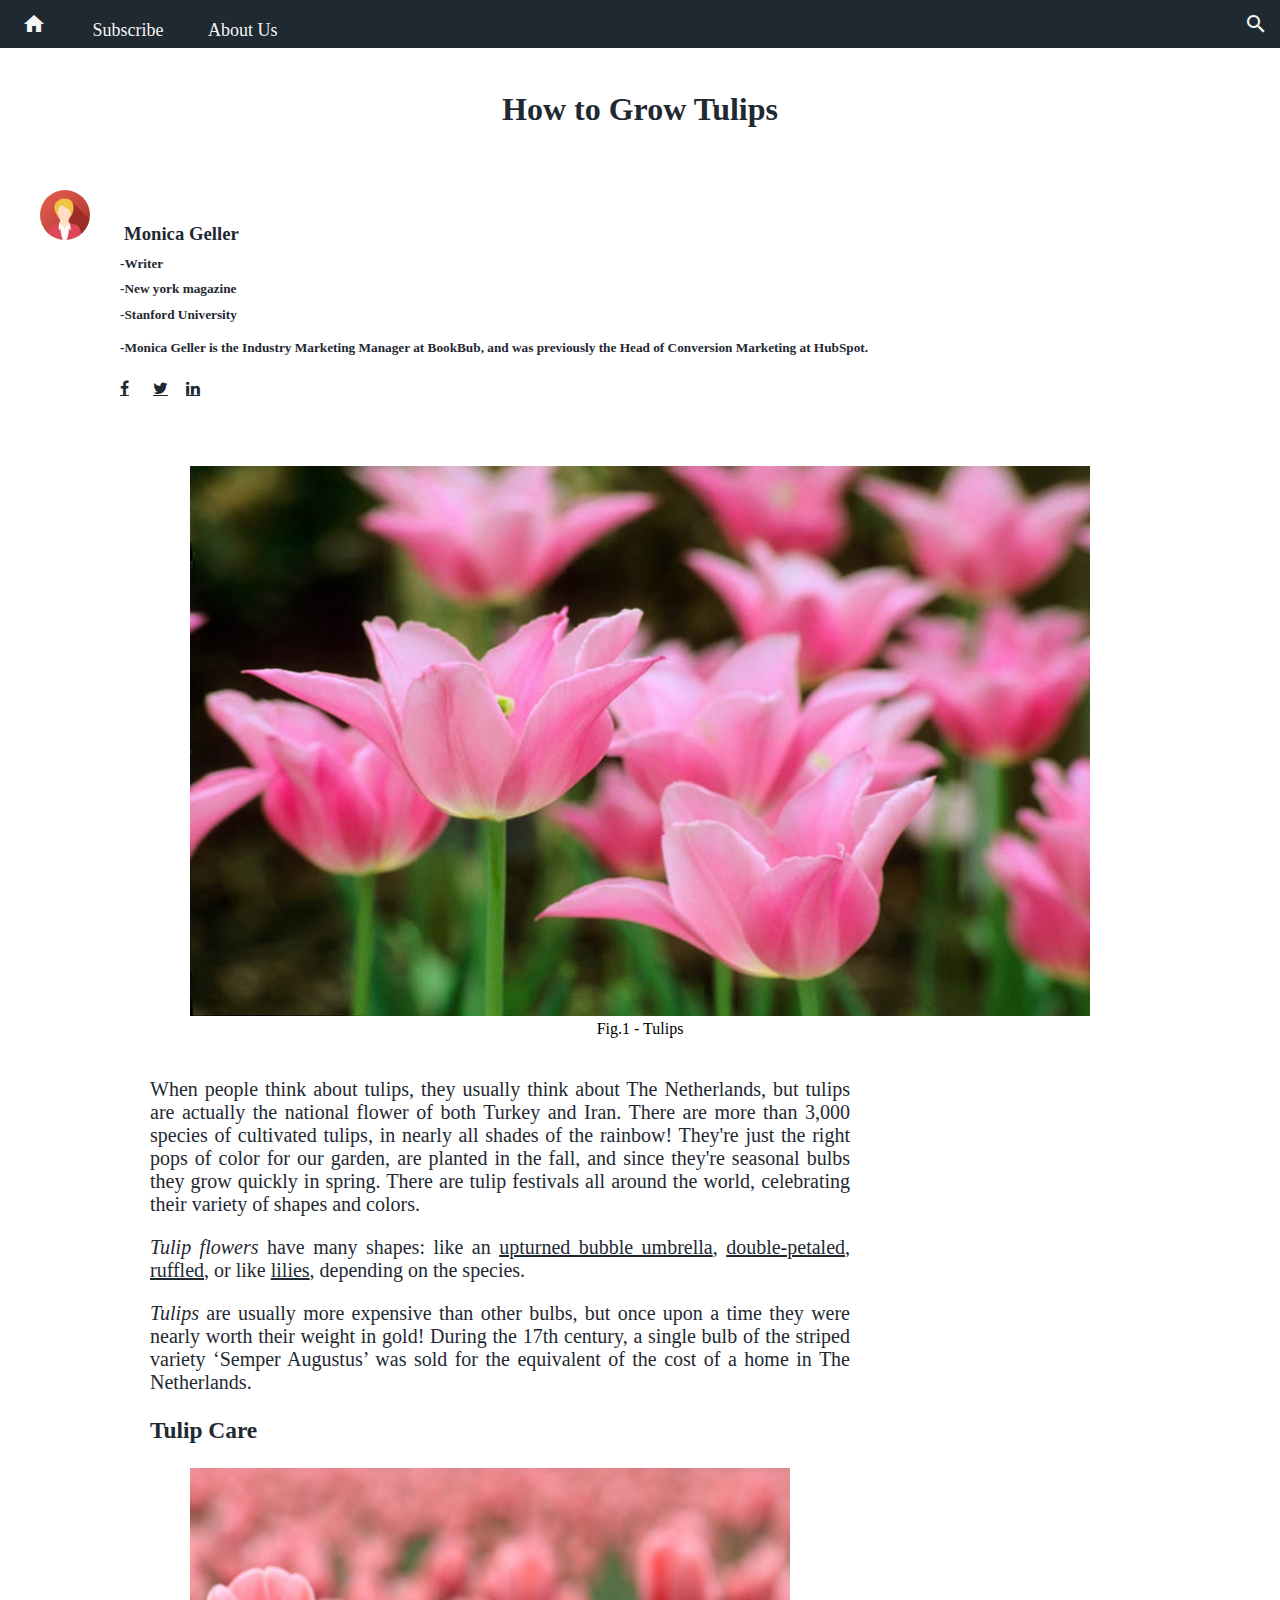
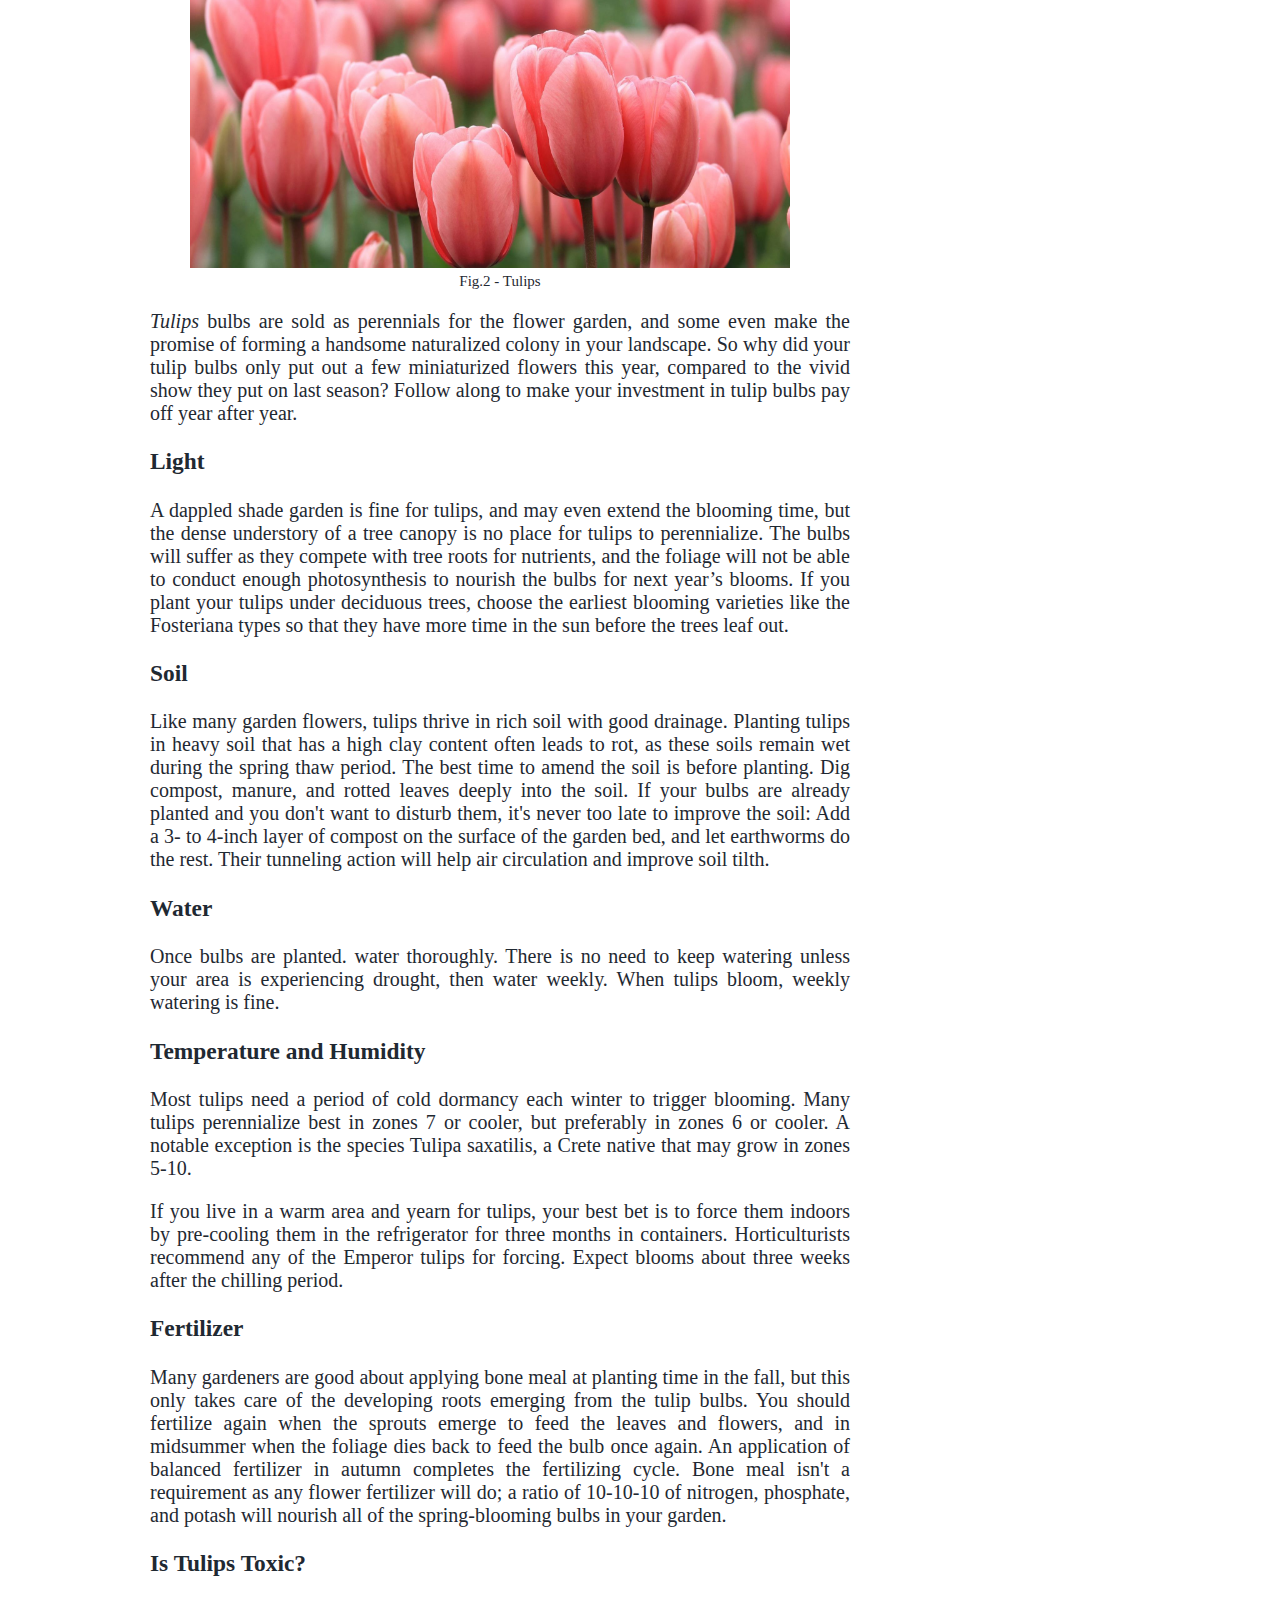
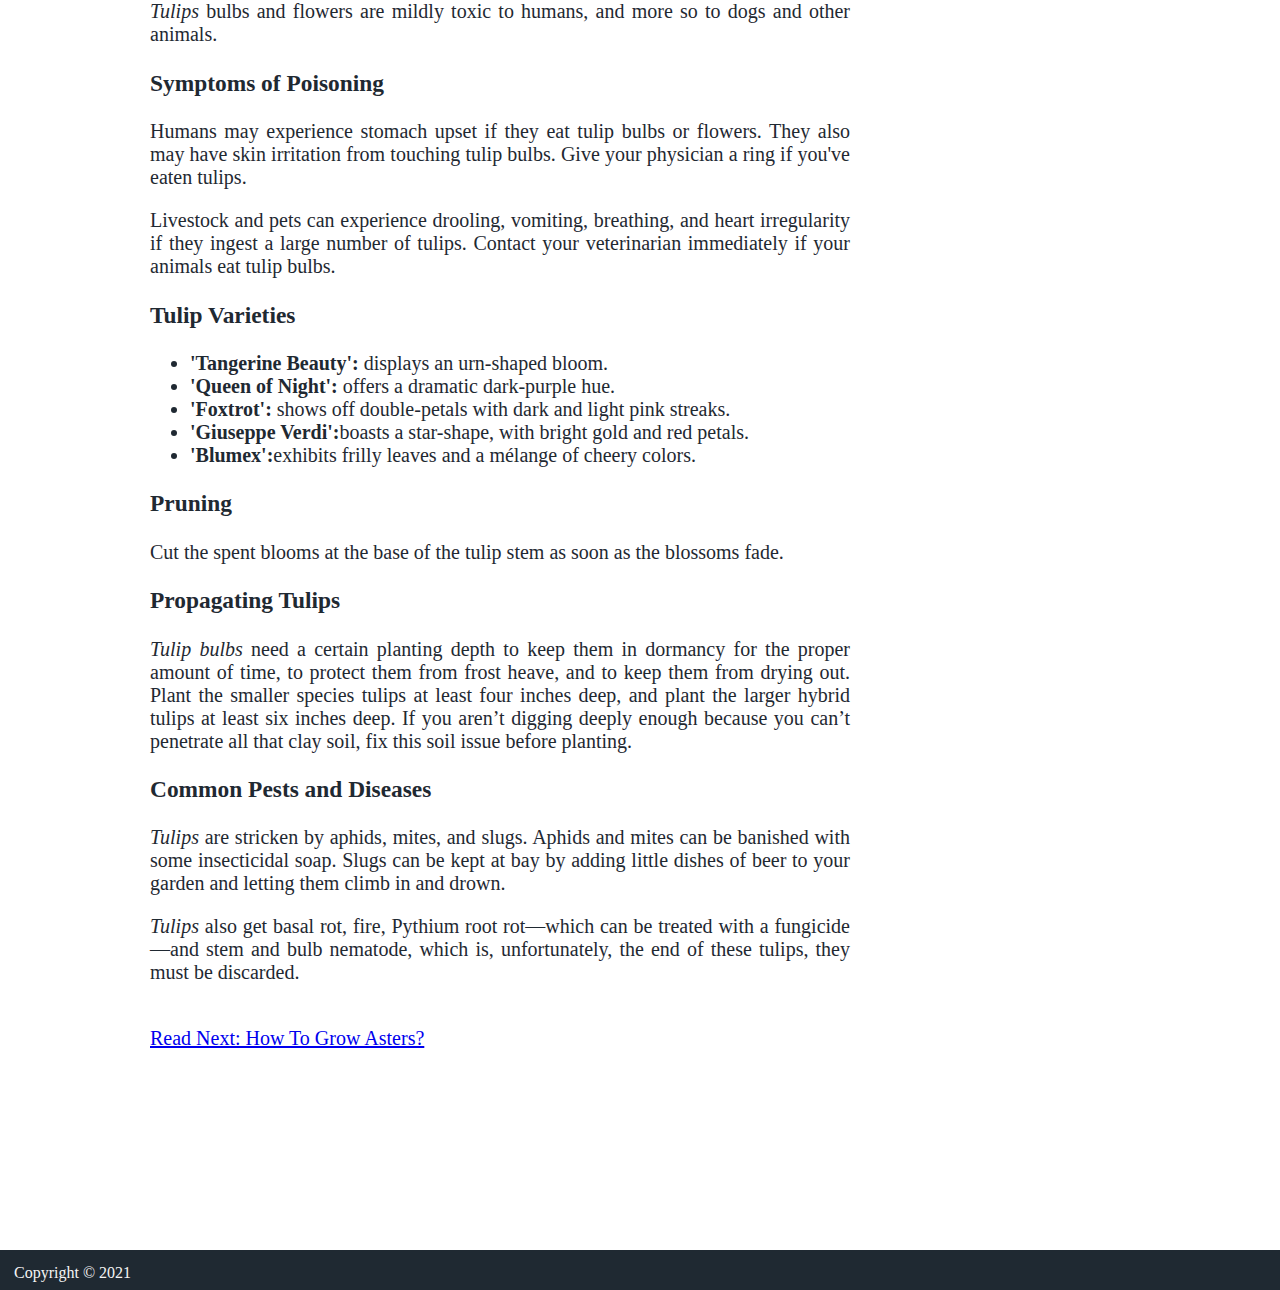
<file: Personal Blog Project/HtmlPages/BlogPostTulips.html>
<!DOCTYPE html>
<html>
  <head>
    <meta charset="UTF-8" name="viewport" content="width=device-width, initial-scale=1.0">
    <title>Blog Page</title>
    <link rel="stylesheet" href="../StyleSheets/Style.css">
    <link rel="stylesheet" href="https://fonts.googleapis.com/icon?family=Material+Icons">
    <link rel="stylesheet" href="https://cdnjs.cloudflare.com/ajax/libs/font-awesome/4.7.0/css/font-awesome.min.css">

  </head>
  <body>

    <!--TODO: Blog Post Grid --> 
    <div class="container" id="blog-cont">
      <!--TODO: Blog Post Navigation bar -->
      <div class="nav-bar">
        <ul class="nav-list">
           <li class="home-item">
             <a class="material-icons" href="../Index.html">home</a>
           </li>
           <li> 
             <a href="SubscribePage.html">Subscribe</a> 
           </li>
           <li>
             <a href="#">About Us</a>
           </li>
           <li> 
            <a class="material-icons" id="search-icon" href="#">search</a> 
           </li>
        </ul> 
      </div> 

      <!--TODO: Blog Post Header -->
      <div class="plog-header" id="post-header">
        <h1>How to Grow Tulips</h1>
      </div> 

      <!--TODO: Blog Post Author Info -->
      <div class="f-auther" id="author-info">
        <img src="../Images/avatar5.png" alt="Author photo" class="avatar">
        <h3>Monica Geller</h3>
        <h5>-Writer </h5>
        <h5>-New york magazine </h5>
        <h5>-Stanford University </h5>
        <h5 class="h5">
          -Monica Geller is the Industry Marketing Manager at BookBub,
           and was previously the Head of Conversion Marketing at HubSpot.
        </h5>
        <!--TODO: Author Social sharing --> 
        <a href="http://facebook.com/" class="fa fa-facebook" id="facebook"></a> 
        <a href="http://twitter.com/" class="fa fa-twitter" id="twitter"></a>
        <a href="http://linkedin.com/" class="fa fa-linkedin" id="linkedin"></a>   
      </div>
      
      <!--TODO: Blog Post Content --> 
      <div class="post-content">
        <figure>
          <img id="post-img" src="../Images/Tulips2.jpg" alt="Tulips flower">
          <figcaption>Fig.1 - Tulips</figcaption>
       </figure>
       <article>
         <p>
          When people think about tulips, they usually think about The Netherlands, but tulips are actually the national flower of both Turkey and Iran. There are more than 3,000 species of cultivated tulips, in nearly all shades of the rainbow! They're just the right pops of color for our garden, are planted in the fall, and since they're seasonal bulbs they grow quickly in spring. There are tulip festivals all around the world, celebrating their variety of shapes and colors.         </p>
         <p>
          <em> Tulip flowers</em> have many shapes: like an <u>upturned bubble umbrella</u>, <u>double-petaled</u>, <u>ruffled</u>, or like <u>lilies</u>, depending on the species.      
         </p>
         <p>
          <em>Tulips</em> are usually more expensive than other bulbs, but once upon a time they were nearly worth their weight in gold! During the 17th century, a single bulb of the striped variety ‘Semper Augustus’ was sold for the equivalent of the cost of a home in The Netherlands.         
         </p>
         <h3>Tulip Care</h3>
         <figure>
          <img id="TulipPost-img" src="../Images/Tulips.jpg" alt="Tulips flower">
          <figcaption id="img-fig">Fig.2 - Tulips</figcaption>
         </figure>
         <p>
          <em>Tulips</em> bulbs are sold as perennials for the flower garden, and some even make the promise of forming a handsome naturalized colony in your landscape. So why did your tulip bulbs only put out a few miniaturized flowers this year, compared to the vivid show they put on last season? Follow along to make your investment in tulip bulbs pay off year after year.
         </p>
         <h3>Light</h3>
         <p>
          A dappled shade garden is fine for tulips, and may even extend the blooming time, but the dense understory of a tree canopy is no place for tulips to perennialize. The bulbs will suffer as they compete with tree roots for nutrients, and the foliage will not be able to conduct enough photosynthesis to nourish the bulbs for next year’s blooms. If you plant your tulips under deciduous trees, choose the earliest blooming varieties like the Fosteriana types so that they have more time in the sun before the trees leaf out.
         </p>
         <h3>Soil</h3>
         <p>
          Like many garden flowers, tulips thrive in rich soil with good drainage. Planting tulips in heavy soil that has a high clay content often leads to rot, as these soils remain wet during the spring thaw period. The best time to amend the soil is before planting. Dig compost, manure, and rotted leaves deeply into the soil. If your bulbs are already planted and you don't want to disturb them, it's never too late to improve the soil: Add a 3- to 4-inch layer of compost on the surface of the garden bed, and let earthworms do the rest. Their tunneling action will help air circulation and improve soil tilth.
         </p>
         <h3>Water</h3>
         <p>
          Once bulbs are planted. water thoroughly. There is no need to keep watering unless your area is experiencing drought, then water weekly. When tulips bloom, weekly watering is fine.
         </p>
         <h3>Temperature and Humidity</h3>
         <p>
          Most tulips need a period of cold dormancy each winter to trigger blooming. Many tulips perennialize best in zones 7 or cooler, but preferably in zones 6 or cooler. A notable exception is the species Tulipa saxatilis, a Crete native that may grow in zones 5-10.
         </p>
         <p>
          If you live in a warm area and yearn for tulips, your best bet is to force them indoors by pre-cooling them in the refrigerator for three months in containers. Horticulturists recommend any of the Emperor tulips for forcing. Expect blooms about three weeks after the chilling period.
         </p>
         <h3>Fertilizer</h3>
         <p>
          Many gardeners are good about applying bone meal at planting time in the fall, but this only takes care of the developing roots emerging from the tulip bulbs. You should fertilize again when the sprouts emerge to feed the leaves and flowers, and in midsummer when the foliage dies back to feed the bulb once again. An application of balanced fertilizer in autumn completes the fertilizing cycle. Bone meal isn't a requirement as any flower fertilizer will do; a ratio of 10-10-10 of nitrogen, phosphate, and potash will nourish all of the spring-blooming bulbs in your garden.
         </p>
         <h3>Is Tulips Toxic?</h3>
         <p>
          <em>Tulips</em> bulbs and flowers are mildly toxic to humans, and more so to dogs and other animals.
         </p>
         <h3>Symptoms of Poisoning</h3>
         <p>
          Humans may experience stomach upset if they eat tulip bulbs or flowers. They also may have skin irritation from touching tulip bulbs. Give your physician a ring if you've eaten tulips.
         </p>
         <p>
          Livestock and pets can experience drooling, vomiting, breathing, and heart irregularity if they ingest a large number of tulips. Contact your veterinarian immediately if your animals eat tulip bulbs.
         </p>
         <h3>Tulip Varieties</h3>
         <ul class="list"> 
           <li> 
             <strong>'Tangerine Beauty':</strong> displays an urn-shaped bloom.
            </li>
           <li> 
             <strong>'Queen of Night':</strong> offers a dramatic dark-purple hue.
            </li>
           <li> 
             <strong>'Foxtrot':</strong> shows off double-petals with dark and light pink streaks.
            </li>
           <li> 
             <strong>'Giuseppe Verdi':</strong>boasts a star-shape, with bright gold and red petals.
            </li>
            <li> 
              <strong>'Blumex':</strong>exhibits frilly leaves and a mélange of cheery colors.
             </li>
         </ul>
         <h3>Pruning</h3>
         <p>
          Cut the spent blooms at the base of the tulip stem as soon as the blossoms fade.
         </p>
         <h3>Propagating Tulips</h3>
         <p>
          <em>Tulip bulbs</em> need a certain planting depth to keep them in dormancy for the proper amount of time, to protect them from frost heave, and to keep them from drying out. Plant the smaller species tulips at least four inches deep, and plant the larger hybrid tulips at least six inches deep. If you aren’t digging deeply enough because you can’t penetrate all that clay soil, fix this soil issue before planting.
         </p>
         <h3>Common Pests and Diseases</h3>
         <p>
          <em>Tulips</em> are stricken by aphids, mites, and slugs. Aphids and mites can be banished with some insecticidal soap. Slugs can be kept at bay by adding little dishes of beer to your garden and letting them climb in and drown.
         </p>
         <p>
          <em>Tulips</em> also get basal rot, fire, Pythium root rot—which can be treated with a fungicide—and stem and bulb nematode, which is, unfortunately, the end of these tulips, they must be discarded.
         </p>
         <br>
         <a href="BlogPostAster.html">Read Next: How To Grow Asters?</a>
        </article>
      </div>
    
      <!--TODO: Blog Post Footer -->
      <div class="footer">
        Copyright © 2021
      </div>
    </div>

  </body>
</html>
</file>
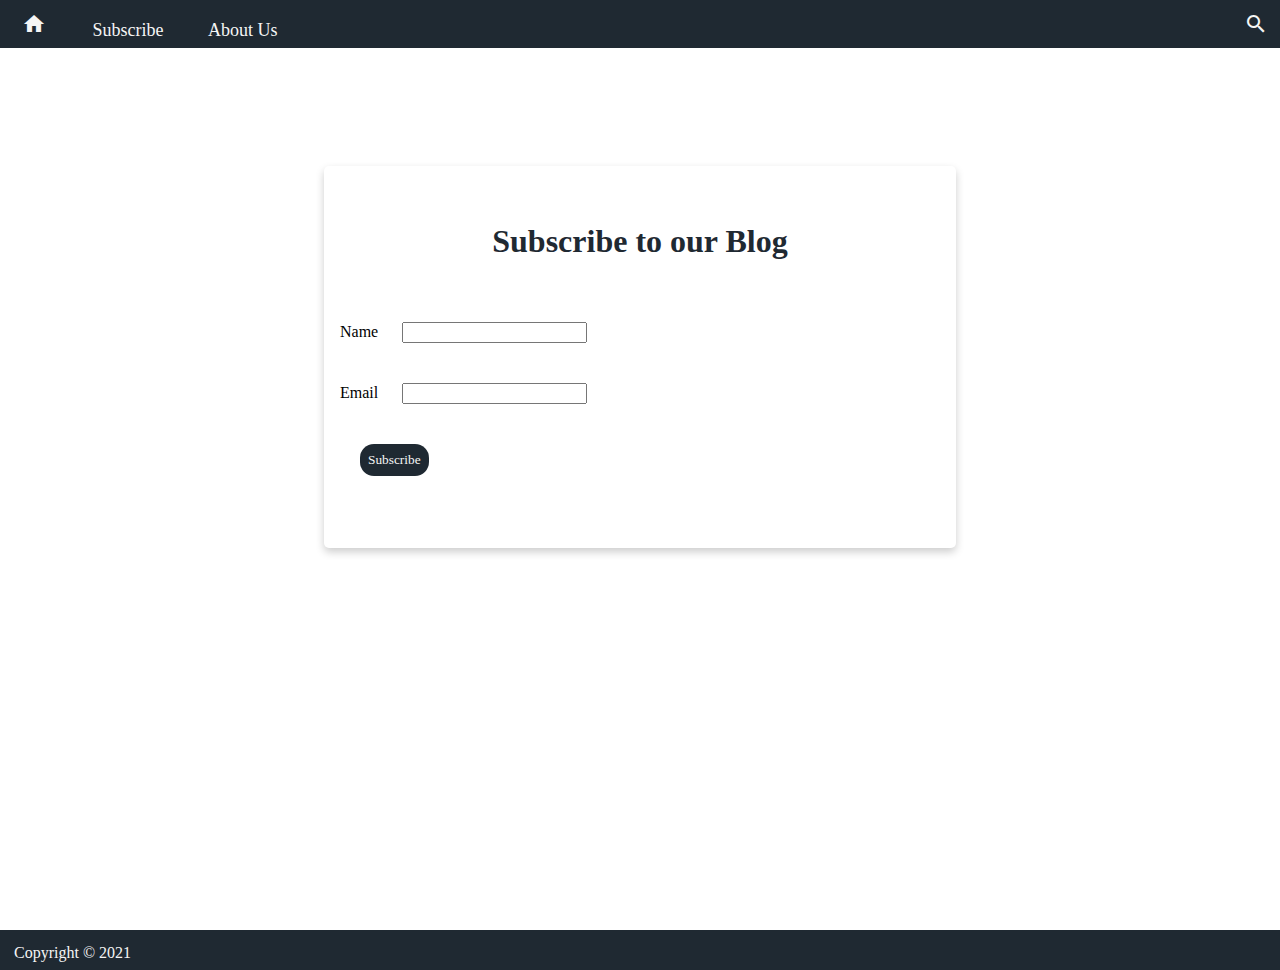
<file: Personal Blog Project/HtmlPages/SubscribePage.html>
<!DOCTYPE html>
<html>
  <head>
    <meta charset="UTF-8" name="viewport" content="width=device-width, initial-scale=1.0">
    <title>Subscribe Page</title>
    <link rel="stylesheet" href="../StyleSheets/Style.css">
    <link rel="stylesheet" href="https://fonts.googleapis.com/icon?family=Material+Icons">

  </head>
  <body>

    <!--TODO: Subscribe page Grid -->
    <div class="container" id="sub-cont">
      <!--TODO: Subscribe page Navigation bar -->
      <div class="nav-bar">
        <ul class="nav-list">
           <li class="home-item">
             <a class="material-icons" href="../Index.html">home</a>
           </li>
           <li> 
             <a href="#">Subscribe</a> 
           </li>
           <li>
             <a href="#">About Us</a>
           </li>
           <li> 
            <a class="material-icons" id="search-icon" href="#">search</a> 
           </li>
        </ul> 
      </div> 

      <!--TODO: Subscribe page Form -->
      <div class="bolg-card">
        <!--TODO: Form Flexbox -->
        <div class="felx-card">
           <div class="card1" id="sub-card">
            <!--TODO: Subscribe Header-->
            <div class="plog-header">
              <h1>Subscribe to our Blog</h1>
            </div class="form-div"> 
            <form>
              <label>Name</label> 
              <input type="text"> <br>
              <label>Email</label>
              <input type="text"> <br>
              <button id="subscribe-btn">
                Subscribe
              </button>
            </form>  
           </div>
        </div>  
      </div>

      <!--TODO: Subscribe page Footer -->
      <div class="footer">
        Copyright © 2021
      </div>
    </div>

  </body>
</html>
</file>
<file: Personal Blog Project/StyleSheets/Style.css>
@import 'HomeStyle.css';
@import 'BlogPostStyle.css';
@import 'SubscribeStyle.css';

body {
  margin: 0;  
}

h1,
h2,
h3,
h4,
h5,
article {
  font-family: Georgia, 'Times New Roman', Times, serif;
  color: #1f2932;
}
</file>
